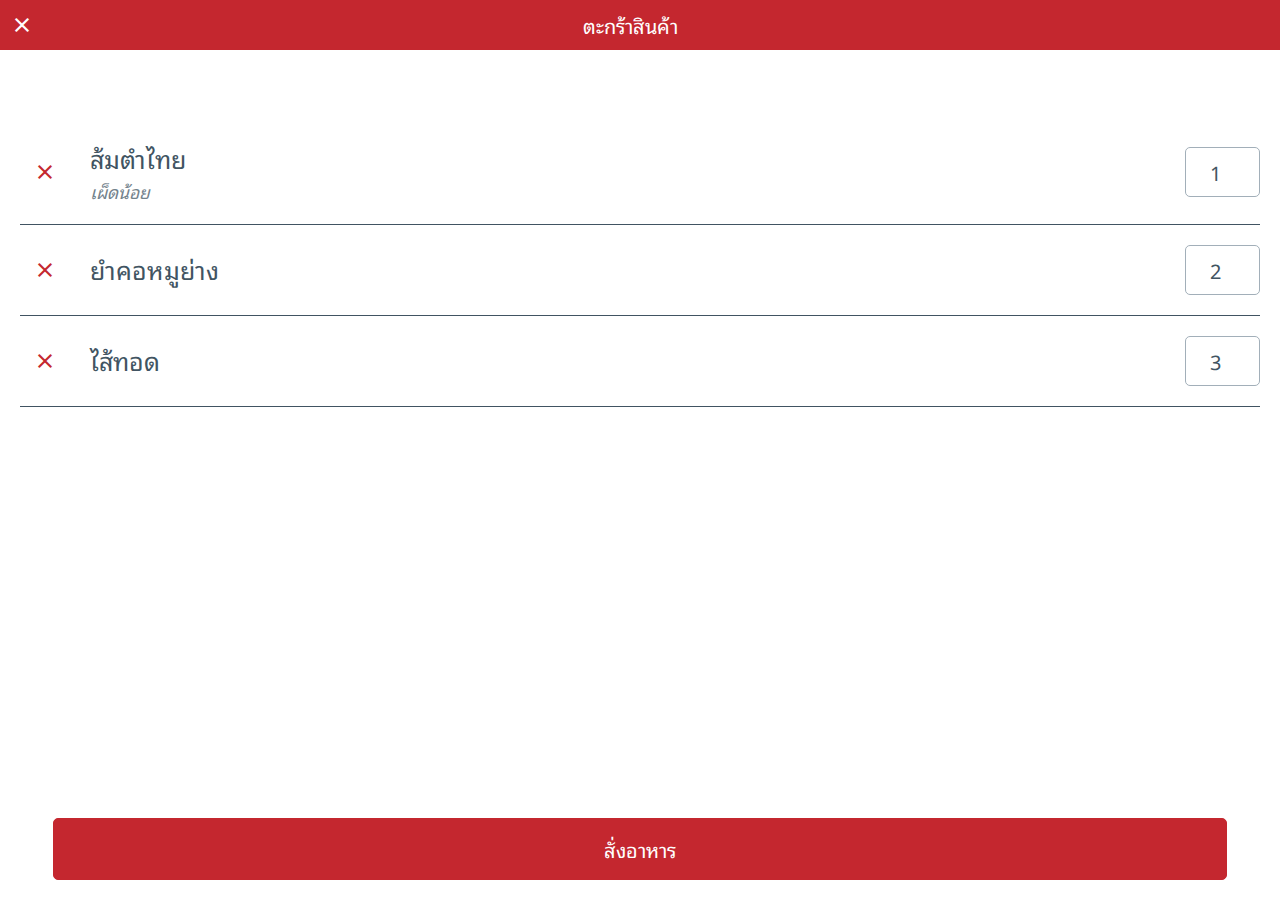
<file: cart.html>
<!doctype html>
<html lang="en" data-theme="light">
  <head>
    <meta charset="utf-8">
    <meta name="viewport" content="width=device-width, initial-scale=1">
    <link rel="stylesheet" href="css/basscss.css">
    <link rel="stylesheet" href="css/pico.css">
    <link href="https://fonts.googleapis.com/icon?family=Material+Icons" rel="stylesheet">
    <link rel="stylesheet" href="css/custom.css">


    <link rel="preconnect" href="https://fonts.googleapis.com">
    <link rel="preconnect" href="https://fonts.gstatic.com" crossorigin>
    <link href="https://fonts.googleapis.com/css2?family=Noto+Sans+Thai+Looped:wght@500&display=swap" rel="stylesheet">

    <title>ตะกร้าสินค้า</title>
  </head>
  <body class="pt3 pb4">
    <nav class="fixed top-0 flex col-12">
      <a href="index.html" class="col-3 flex items-center back pl2"><span class="material-icons">close</span></a>
      <div class="col-6 flex items-center justify-center">ตะกร้าสินค้า</div>
      <div class="col-3 flex items-center justify-center"></div>
    </nav>
    <main class="px2">

      <!-- รายการที่สั่ง -->
      <div id="1" class="flex items-center border-bottom py2 contrast">
        <a href="#" onclick="remove(1)" class="material-icons width50 center mr2">close</a>
        <div class="flex flex-auto h3 flex-column">ส้มตำไทย <cite class="h5">เผ็ดน้อย</cite></div>
        <div class="width75">
          <input class="cart-quantity center flex items-center mb0 py2" type="number" name="quantity" value="1" autocomplete="off">
        </div>
      </div>
      <div class="flex items-center border-bottom py2 contrast">
        <a href="#" class="material-icons width50 center mr2">close</a>
        <div class="flex flex-auto h3">ยำคอหมูย่าง</div>
        <div class="width75">
          <input class="cart-quantity center flex items-center mb0 py2" type="number" name="quantity" value="2" autocomplete="off">
        </div>
      </div>
      <div class="flex items-center border-bottom py2 contrast">
        <a href="#" class="material-icons width50 center mr2">close</a>
        <div class="flex flex-auto h3">ไส้ทอด</div>
        <div class="width75">
          <input class="cart-quantity center flex items-center mb0 py2" type="number" name="quantity" value="3" autocomplete="off">
        </div>
      </div>
      

    </main>

    <!-- ปุ่มด้านล่าง -->
    <div class="fixed center col-12 bottom-0 mb2">
      <a href="#confirm-order" role="button" class="col-11">สั่งอาหาร</a>
    </div>


    <!-- modal -->
    <dialog id="confirm-order" class="modal" open>
      <article class="container">
        <h3 class="center">ยืนยัน สั่งอาหาร</h3>
        <footer class="center">
          <a href="#onhold" role="button" class="outline mr2">รอก่อน</a>
          <a href="#confirm" role="button" class="confirm ml2">ยืนยัน</a>
        </footer>
      </article>
    </dialog>

    <script type="text/javascript">
      function remove(id) {
        const element = document.getElementById(id);
        element.remove();
      }
    </script>
  </body>
</html>
</file>
<file: css/basscss.css>
/*! Basscss | http://basscss.com | MIT License */

.h1{ font-size: 2rem }
.h2{ font-size: 1.5rem }
.h3{ font-size: 1.25rem }
.h4{ font-size: 1rem }
.h5{ font-size: .875rem }
.h6{ font-size: .75rem }

.font-family-inherit{ font-family:inherit }
.font-size-inherit{ font-size:inherit }
.text-decoration-none{ text-decoration:none }

.bold{ font-weight: bold; font-weight: bold }
.regular{ font-weight:normal }
.italic{ font-style:italic }
.caps{ text-transform:uppercase; letter-spacing: .2em; }

.left-align{ text-align:left }
.center{ text-align:center }
.right-align{ text-align:right }
.justify{ text-align:justify }

.nowrap{ white-space:nowrap }
.break-word{ word-wrap:break-word }

.line-height-1{ line-height: 1 }
.line-height-2{ line-height: 1.125 }
.line-height-3{ line-height: 1.25 }
.line-height-4{ line-height: 1.5 }

.list-style-none{ list-style:none }
.underline{ text-decoration:underline }

.truncate{
  max-width:100%;
  overflow:hidden;
  text-overflow:ellipsis;
  white-space:nowrap;
}

.list-reset{
  list-style:none;
  padding-left:0;
}

.inline{ display:inline }
.block{ display:block }
.inline-block{ display:inline-block }
.table{ display:table }
.table-cell{ display:table-cell }

.overflow-hidden{ overflow:hidden }
.overflow-scroll{ overflow:scroll }
.overflow-auto{ overflow:auto }

.clearfix:before,
.clearfix:after{
  content:" ";
  display:table
}
.clearfix:after{ clear:both }

.left{ float:left }
.right{ float:right }

.fit{ max-width:100% }

.max-width-1{ max-width: 24rem }
.max-width-2{ max-width: 32rem }
.max-width-3{ max-width: 48rem }
.max-width-4{ max-width: 64rem }

.border-box{ box-sizing:border-box }

.align-baseline{ vertical-align:baseline }
.align-top{ vertical-align:top }
.align-middle{ vertical-align:middle }
.align-bottom{ vertical-align:bottom }

.m0{ margin:0 }
.mt0{ margin-top:0 }
.mr0{ margin-right:0 }
.mb0{ margin-bottom:0 }
.ml0{ margin-left:0 }
.mx0{ margin-left:0; margin-right:0 }
.my0{ margin-top:0; margin-bottom:0 }

.m1{ margin: .5rem }
.mt1{ margin-top: .5rem }
.mr1{ margin-right: .5rem }
.mb1{ margin-bottom: .5rem }
.ml1{ margin-left: .5rem }
.mx1{ margin-left: .5rem; margin-right: .5rem }
.my1{ margin-top: .5rem; margin-bottom: .5rem }

.m2{ margin: 1rem }
.mt2{ margin-top: 1rem }
.mr2{ margin-right: 1rem }
.mb2{ margin-bottom: 1rem }
.ml2{ margin-left: 1rem }
.mx2{ margin-left: 1rem; margin-right: 1rem }
.my2{ margin-top: 1rem; margin-bottom: 1rem }

.m3{ margin: 2rem }
.mt3{ margin-top: 2rem }
.mr3{ margin-right: 2rem }
.mb3{ margin-bottom: 2rem }
.ml3{ margin-left: 2rem }
.mx3{ margin-left: 2rem; margin-right: 2rem }
.my3{ margin-top: 2rem; margin-bottom: 2rem }

.m4{ margin: 4rem }
.mt4{ margin-top: 4rem }
.mr4{ margin-right: 4rem }
.mb4{ margin-bottom: 4rem }
.ml4{ margin-left: 4rem }
.mx4{ margin-left: 4rem; margin-right: 4rem }
.my4{ margin-top: 4rem; margin-bottom: 4rem }

.mxn1{ margin-left: -.5rem; margin-right: -.5rem; }
.mxn2{ margin-left: -1rem; margin-right: -1rem; }
.mxn3{ margin-left: -2rem; margin-right: -2rem; }
.mxn4{ margin-left: -4rem; margin-right: -4rem; }

.ml-auto{ margin-left:auto }
.mr-auto{ margin-right:auto }
.mx-auto{ margin-left:auto; margin-right:auto; }

.p0{ padding:0 }
.pt0{ padding-top:0 }
.pr0{ padding-right:0 }
.pb0{ padding-bottom:0 }
.pl0{ padding-left:0 }
.px0{ padding-left:0; padding-right:0 }
.py0{ padding-top:0;  padding-bottom:0 }

.p1{ padding: .5rem }
.pt1{ padding-top: .5rem }
.pr1{ padding-right: .5rem }
.pb1{ padding-bottom: .5rem }
.pl1{ padding-left: .5rem }
.py1{ padding-top: .5rem; padding-bottom: .5rem }
.px1{ padding-left: .5rem; padding-right: .5rem }

.p2{ padding: 1rem }
.pt2{ padding-top: 1rem }
.pr2{ padding-right: 1rem }
.pb2{ padding-bottom: 1rem }
.pl2{ padding-left: 1rem }
.py2{ padding-top: 1rem; padding-bottom: 1rem }
.px2{ padding-left: 1rem; padding-right: 1rem }

.p3{ padding: 2rem }
.pt3{ padding-top: 2rem }
.pr3{ padding-right: 2rem }
.pb3{ padding-bottom: 2rem }
.pl3{ padding-left: 2rem }
.py3{ padding-top: 2rem; padding-bottom: 2rem }
.px3{ padding-left: 2rem; padding-right: 2rem }

.p4{ padding: 4rem }
.pt4{ padding-top: 4rem }
.pr4{ padding-right: 4rem }
.pb4{ padding-bottom: 4rem }
.pl4{ padding-left: 4rem }
.py4{ padding-top: 4rem; padding-bottom: 4rem }
.px4{ padding-left: 4rem; padding-right: 4rem }

.col{
  float:left;
  box-sizing:border-box;
}

.col-right{
  float:right;
  box-sizing:border-box;
}

.col-1{
  width:8.33333%;
}

.col-2{
  width:16.66667%;
}

.col-3{
  width:25%;
}

.col-4{
  width:33.33333%;
}

.col-5{
  width:41.66667%;
}

.col-6{
  width:50%;
}

.col-7{
  width:58.33333%;
}

.col-8{
  width:66.66667%;
}

.col-9{
  width:75%;
}

.col-10{
  width:83.33333%;
}

.col-11{
  width:91.66667%;
}

.col-12{
  width:100%;
}
@media (min-width: 40em){

  .sm-col{
    float:left;
    box-sizing:border-box;
  }

  .sm-col-right{
    float:right;
    box-sizing:border-box;
  }

  .sm-col-1{
    width:8.33333%;
  }

  .sm-col-2{
    width:16.66667%;
  }

  .sm-col-3{
    width:25%;
  }

  .sm-col-4{
    width:33.33333%;
  }

  .sm-col-5{
    width:41.66667%;
  }

  .sm-col-6{
    width:50%;
  }

  .sm-col-7{
    width:58.33333%;
  }

  .sm-col-8{
    width:66.66667%;
  }

  .sm-col-9{
    width:75%;
  }

  .sm-col-10{
    width:83.33333%;
  }

  .sm-col-11{
    width:91.66667%;
  }

  .sm-col-12{
    width:100%;
  }

}
@media (min-width: 52em){

  .md-col{
    float:left;
    box-sizing:border-box;
  }

  .md-col-right{
    float:right;
    box-sizing:border-box;
  }

  .md-col-1{
    width:8.33333%;
  }

  .md-col-2{
    width:16.66667%;
  }

  .md-col-3{
    width:25%;
  }

  .md-col-4{
    width:33.33333%;
  }

  .md-col-5{
    width:41.66667%;
  }

  .md-col-6{
    width:50%;
  }

  .md-col-7{
    width:58.33333%;
  }

  .md-col-8{
    width:66.66667%;
  }

  .md-col-9{
    width:75%;
  }

  .md-col-10{
    width:83.33333%;
  }

  .md-col-11{
    width:91.66667%;
  }

  .md-col-12{
    width:100%;
  }

}
@media (min-width: 64em){

  .lg-col{
    float:left;
    box-sizing:border-box;
  }

  .lg-col-right{
    float:right;
    box-sizing:border-box;
  }

  .lg-col-1{
    width:8.33333%;
  }

  .lg-col-2{
    width:16.66667%;
  }

  .lg-col-3{
    width:25%;
  }

  .lg-col-4{
    width:33.33333%;
  }

  .lg-col-5{
    width:41.66667%;
  }

  .lg-col-6{
    width:50%;
  }

  .lg-col-7{
    width:58.33333%;
  }

  .lg-col-8{
    width:66.66667%;
  }

  .lg-col-9{
    width:75%;
  }

  .lg-col-10{
    width:83.33333%;
  }

  .lg-col-11{
    width:91.66667%;
  }

  .lg-col-12{
    width:100%;
  }

}
.flex{ display:-webkit-box; display:-webkit-flex; display:-ms-flexbox; display:flex }

@media (min-width: 40em){
  .sm-flex{ display:-webkit-box; display:-webkit-flex; display:-ms-flexbox; display:flex }
}

@media (min-width: 52em){
  .md-flex{ display:-webkit-box; display:-webkit-flex; display:-ms-flexbox; display:flex }
}

@media (min-width: 64em){
  .lg-flex{ display:-webkit-box; display:-webkit-flex; display:-ms-flexbox; display:flex }
}

.flex-column{ -webkit-box-orient:vertical; -webkit-box-direction:normal; -webkit-flex-direction:column; -ms-flex-direction:column; flex-direction:column }
.flex-wrap{ -webkit-flex-wrap:wrap; -ms-flex-wrap:wrap; flex-wrap:wrap }

.items-start{ -webkit-box-align:start; -webkit-align-items:flex-start; -ms-flex-align:start; -ms-grid-row-align:flex-start; align-items:flex-start }
.items-end{ -webkit-box-align:end; -webkit-align-items:flex-end; -ms-flex-align:end; -ms-grid-row-align:flex-end; align-items:flex-end }
.items-center{ -webkit-box-align:center; -webkit-align-items:center; -ms-flex-align:center; -ms-grid-row-align:center; align-items:center }
.items-baseline{ -webkit-box-align:baseline; -webkit-align-items:baseline; -ms-flex-align:baseline; -ms-grid-row-align:baseline; align-items:baseline }
.items-stretch{ -webkit-box-align:stretch; -webkit-align-items:stretch; -ms-flex-align:stretch; -ms-grid-row-align:stretch; align-items:stretch }

.self-start{ -webkit-align-self:flex-start; -ms-flex-item-align:start; align-self:flex-start }
.self-end{ -webkit-align-self:flex-end; -ms-flex-item-align:end; align-self:flex-end }
.self-center{ -webkit-align-self:center; -ms-flex-item-align:center; align-self:center }
.self-baseline{ -webkit-align-self:baseline; -ms-flex-item-align:baseline; align-self:baseline }
.self-stretch{ -webkit-align-self:stretch; -ms-flex-item-align:stretch; align-self:stretch }

.justify-start{ -webkit-box-pack:start; -webkit-justify-content:flex-start; -ms-flex-pack:start; justify-content:flex-start }
.justify-end{ -webkit-box-pack:end; -webkit-justify-content:flex-end; -ms-flex-pack:end; justify-content:flex-end }
.justify-center{ -webkit-box-pack:center; -webkit-justify-content:center; -ms-flex-pack:center; justify-content:center }
.justify-between{ -webkit-box-pack:justify; -webkit-justify-content:space-between; -ms-flex-pack:justify; justify-content:space-between }
.justify-around{ -webkit-justify-content:space-around; -ms-flex-pack:distribute; justify-content:space-around }

.content-start{ -webkit-align-content:flex-start; -ms-flex-line-pack:start; align-content:flex-start }
.content-end{ -webkit-align-content:flex-end; -ms-flex-line-pack:end; align-content:flex-end }
.content-center{ -webkit-align-content:center; -ms-flex-line-pack:center; align-content:center }
.content-between{ -webkit-align-content:space-between; -ms-flex-line-pack:justify; align-content:space-between }
.content-around{ -webkit-align-content:space-around; -ms-flex-line-pack:distribute; align-content:space-around }
.content-stretch{ -webkit-align-content:stretch; -ms-flex-line-pack:stretch; align-content:stretch }
.flex-auto{
  -webkit-box-flex:1;
  -webkit-flex:1 1 auto;
      -ms-flex:1 1 auto;
          flex:1 1 auto;
  min-width:0;
  min-height:0;
}
.flex-none{ -webkit-box-flex:0; -webkit-flex:none; -ms-flex:none; flex:none }

.order-0{ -webkit-box-ordinal-group:1; -webkit-order:0; -ms-flex-order:0; order:0 }
.order-1{ -webkit-box-ordinal-group:2; -webkit-order:1; -ms-flex-order:1; order:1 }
.order-2{ -webkit-box-ordinal-group:3; -webkit-order:2; -ms-flex-order:2; order:2 }
.order-3{ -webkit-box-ordinal-group:4; -webkit-order:3; -ms-flex-order:3; order:3 }
.order-last{ -webkit-box-ordinal-group:100000; -webkit-order:99999; -ms-flex-order:99999; order:99999 }

.relative{ position:relative }
.absolute{ position:absolute }
.fixed{ position:fixed }

.top-0{ top:0 }
.right-0{ right:0 }
.bottom-0{ bottom:0 }
.left-0{ left:0 }

.z1{ z-index: 1 }
.z2{ z-index: 2 }
.z3{ z-index: 3 }
.z4{ z-index: 4 }

.border{
  border-style:solid;
  border-width: 1px;
}

.border-top{
  border-top-style:solid;
  border-top-width: 1px;
}

.border-right{
  border-right-style:solid;
  border-right-width: 1px;
}

.border-bottom{
  border-bottom-style:solid;
  border-bottom-width: 1px;
}

.border-left{
  border-left-style:solid;
  border-left-width: 1px;
}

.border-none{ border:0 }

.rounded{ border-radius: 3px }
.circle{ border-radius:50% }

.rounded-top{ border-radius: 3px 3px 0 0 }
.rounded-right{ border-radius: 0 3px 3px 0 }
.rounded-bottom{ border-radius: 0 0 3px 3px }
.rounded-left{ border-radius: 3px 0 0 3px }

.not-rounded{ border-radius:0 }

.hide{
  position:absolute !important;
  height:1px;
  width:1px;
  overflow:hidden;
  clip:rect(1px, 1px, 1px, 1px);
}

@media (max-width: 40em){
  .xs-hide{ display:none !important }
}

@media (min-width: 40em) and (max-width: 52em){
  .sm-hide{ display:none !important }
}

@media (min-width: 52em) and (max-width: 64em){
  .md-hide{ display:none !important }
}

@media (min-width: 64em){
  .lg-hide{ display:none !important }
}

.display-none{ display:none !important }
</file>
<file: css/pico.css>
@charset "UTF-8";
/*!
 * Pico CSS v1.5.10 (https://picocss.com)
 * Copyright 2019-2023 - Licensed under MIT
 */
/**
 * Theme: default
 */
:root {
  --font-family: system-ui, -apple-system, "Segoe UI", "Roboto", "Ubuntu",
    "Cantarell", "Noto Sans", sans-serif, "Apple Color Emoji", "Segoe UI Emoji",
    "Segoe UI Symbol", "Noto Color Emoji";
  --line-height: 1.5;
  --font-weight: 400;
  --font-size: 16px;
  --border-radius: 0.25rem;
  --border-width: 1px;
  --outline-width: 3px;
  --spacing: 1rem;
  --typography-spacing-vertical: 1.5rem;
  --block-spacing-vertical: calc(var(--spacing) * 2);
  --block-spacing-horizontal: var(--spacing);
  --grid-spacing-vertical: 0;
  --grid-spacing-horizontal: var(--spacing);
  --form-element-spacing-vertical: 0.75rem;
  --form-element-spacing-horizontal: 1rem;
  --nav-element-spacing-vertical: 1rem;
  --nav-element-spacing-horizontal: 0.5rem;
  --nav-link-spacing-vertical: 0.5rem;
  --nav-link-spacing-horizontal: 0.5rem;
  --form-label-font-weight: var(--font-weight);
  --transition: 0.2s ease-in-out;
  --modal-overlay-backdrop-filter: blur(0.25rem);
}
@media (min-width: 576px) {
  :root {
    --font-size: 17px;
  }
}
@media (min-width: 768px) {
  :root {
    --font-size: 18px;
  }
}
@media (min-width: 992px) {
  :root {
    --font-size: 19px;
  }
}
@media (min-width: 1200px) {
  :root {
    --font-size: 20px;
  }
}

@media (min-width: 576px) {
  body > header,
  body > main,
  body > footer,
  section {
    --block-spacing-vertical: calc(var(--spacing) * 2.5);
  }
}
@media (min-width: 768px) {
  body > header,
  body > main,
  body > footer,
  section {
    --block-spacing-vertical: calc(var(--spacing) * 3);
  }
}
@media (min-width: 992px) {
  body > header,
  body > main,
  body > footer,
  section {
    --block-spacing-vertical: calc(var(--spacing) * 3.5);
  }
}
@media (min-width: 1200px) {
  body > header,
  body > main,
  body > footer,
  section {
    --block-spacing-vertical: calc(var(--spacing) * 4);
  }
}

@media (min-width: 576px) {
  article {
    --block-spacing-horizontal: calc(var(--spacing) * 1.25);
  }
}
@media (min-width: 768px) {
  article {
    --block-spacing-horizontal: calc(var(--spacing) * 1.5);
  }
}
@media (min-width: 992px) {
  article {
    --block-spacing-horizontal: calc(var(--spacing) * 1.75);
  }
}
@media (min-width: 1200px) {
  article {
    --block-spacing-horizontal: calc(var(--spacing) * 2);
  }
}

dialog > article {
  --block-spacing-vertical: calc(var(--spacing) * 2);
  --block-spacing-horizontal: var(--spacing);
}
@media (min-width: 576px) {
  dialog > article {
    --block-spacing-vertical: calc(var(--spacing) * 2.5);
    --block-spacing-horizontal: calc(var(--spacing) * 1.25);
  }
}
@media (min-width: 768px) {
  dialog > article {
    --block-spacing-vertical: calc(var(--spacing) * 3);
    --block-spacing-horizontal: calc(var(--spacing) * 1.5);
  }
}

a {
  --text-decoration: none;
}
a.secondary, a.contrast {
  --text-decoration: underline;
}

small {
  --font-size: 0.875em;
}

h1,
h2,
h3,
h4,
h5,
h6 {
  --font-weight: 700;
}

h1 {
  --font-size: 2rem;
  --typography-spacing-vertical: 3rem;
}

h2 {
  --font-size: 1.75rem;
  --typography-spacing-vertical: 2.625rem;
}

h3 {
  --font-size: 1.5rem;
  --typography-spacing-vertical: 2.25rem;
}

h4 {
  --font-size: 1.25rem;
  --typography-spacing-vertical: 1.874rem;
}

h5 {
  --font-size: 1.125rem;
  --typography-spacing-vertical: 1.6875rem;
}

[type=checkbox],
[type=radio] {
  --border-width: 2px;
}

[type=checkbox][role=switch] {
  --border-width: 3px;
}

thead th,
thead td,
tfoot th,
tfoot td {
  --border-width: 3px;
}

:not(thead, tfoot) > * > td {
  --font-size: 0.875em;
}

pre,
code,
kbd,
samp {
  --font-family: "Menlo", "Consolas", "Roboto Mono", "Ubuntu Monospace",
    "Noto Mono", "Oxygen Mono", "Liberation Mono", monospace,
    "Apple Color Emoji", "Segoe UI Emoji", "Segoe UI Symbol", "Noto Color Emoji";
}

kbd {
  --font-weight: bolder;
}

[data-theme=light],
:root:not([data-theme=dark]) {
  --background-color: #fff;
  --color: hsl(205, 20%, 32%);
  --h1-color: hsl(205, 30%, 15%);
  --h2-color: #24333e;
  --h3-color: hsl(205, 25%, 23%);
  --h4-color: #374956;
  --h5-color: hsl(205, 20%, 32%);
  --h6-color: #4d606d;
  --muted-color: hsl(205, 10%, 50%);
  --muted-border-color: hsl(205, 20%, 94%);
  --primary: hsl(357, 67%, 46%);
  --primary-hover: hsl(195, 90%, 32%);
  --primary-focus: rgba(16, 149, 193, 0.125);
  --primary-inverse: #fff;
  --secondary: hsl(41, 33%, 43%);
  --secondary-hover: hsl(205, 20%, 32%);
  --secondary-focus: rgba(89, 107, 120, 0.125);
  --secondary-inverse: #fff;
  --contrast: hsl(205, 30%, 15%);
  --contrast-hover: #000;
  --contrast-focus: rgba(89, 107, 120, 0.125);
  --contrast-inverse: #fff;
  --mark-background-color: #fff2ca;
  --mark-color: #543a26;
  --ins-color: #388e3c;
  --del-color: #c62828;
  --blockquote-border-color: var(--muted-border-color);
  --blockquote-footer-color: var(--muted-color);
  --button-box-shadow: 0 0 0 rgba(0, 0, 0, 0);
  --button-hover-box-shadow: 0 0 0 rgba(0, 0, 0, 0);
  --form-element-background-color: transparent;
  --form-element-border-color: hsl(205, 14%, 68%);
  --form-element-color: var(--color);
  --form-element-placeholder-color: var(--muted-color);
  --form-element-active-background-color: transparent;
  --form-element-active-border-color: var(--primary);
  --form-element-focus-color: var(--primary-focus);
  --form-element-disabled-background-color: hsl(205, 18%, 86%);
  --form-element-disabled-border-color: hsl(205, 14%, 68%);
  --form-element-disabled-opacity: 0.5;
  --form-element-invalid-border-color: #c62828;
  --form-element-invalid-active-border-color: #d32f2f;
  --form-element-invalid-focus-color: rgba(211, 47, 47, 0.125);
  --form-element-valid-border-color: #388e3c;
  --form-element-valid-active-border-color: #43a047;
  --form-element-valid-focus-color: rgba(67, 160, 71, 0.125);
  --switch-background-color: hsl(205, 16%, 77%);
  --switch-color: var(--primary-inverse);
  --switch-checked-background-color: var(--primary);
  --range-border-color: hsl(205, 18%, 86%);
  --range-active-border-color: hsl(205, 16%, 77%);
  --range-thumb-border-color: var(--background-color);
  --range-thumb-color: var(--secondary);
  --range-thumb-hover-color: var(--secondary-hover);
  --range-thumb-active-color: var(--primary);
  --table-border-color: var(--muted-border-color);
  --table-row-stripped-background-color: #f6f8f9;
  --code-background-color: hsl(205, 20%, 94%);
  --code-color: var(--muted-color);
  --code-kbd-background-color: var(--contrast);
  --code-kbd-color: var(--contrast-inverse);
  --code-tag-color: hsl(330, 40%, 50%);
  --code-property-color: hsl(185, 40%, 40%);
  --code-value-color: hsl(40, 20%, 50%);
  --code-comment-color: hsl(205, 14%, 68%);
  --accordion-border-color: var(--muted-border-color);
  --accordion-close-summary-color: var(--color);
  --accordion-open-summary-color: var(--muted-color);
  --card-background-color: var(--background-color);
  --card-border-color: var(--muted-border-color);
  --card-box-shadow:
    0.0145rem 0.029rem 0.174rem rgba(27, 40, 50, 0.01698),
    0.0335rem 0.067rem 0.402rem rgba(27, 40, 50, 0.024),
    0.0625rem 0.125rem 0.75rem rgba(27, 40, 50, 0.03),
    0.1125rem 0.225rem 1.35rem rgba(27, 40, 50, 0.036),
    0.2085rem 0.417rem 2.502rem rgba(27, 40, 50, 0.04302),
    0.5rem 1rem 6rem rgba(27, 40, 50, 0.06),
    0 0 0 0.0625rem rgba(27, 40, 50, 0.015);
  --card-sectionning-background-color: #fbfbfc;
  --dropdown-background-color: #fbfbfc;
  --dropdown-border-color: #e1e6eb;
  --dropdown-box-shadow: var(--card-box-shadow);
  --dropdown-color: var(--color);
  --dropdown-hover-background-color: hsl(205, 20%, 94%);
  --modal-overlay-background-color: rgba(213, 220, 226, 0.7);
  --progress-background-color: hsl(205, 18%, 86%);
  --progress-color: var(--primary);
  --loading-spinner-opacity: 0.5;
  --tooltip-background-color: var(--contrast);
  --tooltip-color: var(--contrast-inverse);
  --icon-checkbox: url("data:image/svg+xml,%3Csvg xmlns='http://www.w3.org/2000/svg' width='24' height='24' viewBox='0 0 24 24' fill='none' stroke='rgb(255, 255, 255)' stroke-width='4' stroke-linecap='round' stroke-linejoin='round'%3E%3Cpolyline points='20 6 9 17 4 12'%3E%3C/polyline%3E%3C/svg%3E");
  --icon-chevron: url("data:image/svg+xml,%3Csvg xmlns='http://www.w3.org/2000/svg' width='24' height='24' viewBox='0 0 24 24' fill='none' stroke='rgb(65, 84, 98)' stroke-width='2' stroke-linecap='round' stroke-linejoin='round'%3E%3Cpolyline points='6 9 12 15 18 9'%3E%3C/polyline%3E%3C/svg%3E");
  --icon-chevron-button: url("data:image/svg+xml,%3Csvg xmlns='http://www.w3.org/2000/svg' width='24' height='24' viewBox='0 0 24 24' fill='none' stroke='rgb(255, 255, 255)' stroke-width='2' stroke-linecap='round' stroke-linejoin='round'%3E%3Cpolyline points='6 9 12 15 18 9'%3E%3C/polyline%3E%3C/svg%3E");
  --icon-chevron-button-inverse: url("data:image/svg+xml,%3Csvg xmlns='http://www.w3.org/2000/svg' width='24' height='24' viewBox='0 0 24 24' fill='none' stroke='rgb(255, 255, 255)' stroke-width='2' stroke-linecap='round' stroke-linejoin='round'%3E%3Cpolyline points='6 9 12 15 18 9'%3E%3C/polyline%3E%3C/svg%3E");
  --icon-close: url("data:image/svg+xml,%3Csvg xmlns='http://www.w3.org/2000/svg' width='24' height='24' viewBox='0 0 24 24' fill='none' stroke='rgb(115, 130, 140)' stroke-width='4' stroke-linecap='round' stroke-linejoin='round'%3E%3Cline x1='18' y1='6' x2='6' y2='18'%3E%3C/line%3E%3Cline x1='6' y1='6' x2='18' y2='18'%3E%3C/line%3E%3C/svg%3E");
  --icon-date: url("data:image/svg+xml,%3Csvg xmlns='http://www.w3.org/2000/svg' width='24' height='24' viewBox='0 0 24 24' fill='none' stroke='rgb(65, 84, 98)' stroke-width='2' stroke-linecap='round' stroke-linejoin='round'%3E%3Crect x='3' y='4' width='18' height='18' rx='2' ry='2'%3E%3C/rect%3E%3Cline x1='16' y1='2' x2='16' y2='6'%3E%3C/line%3E%3Cline x1='8' y1='2' x2='8' y2='6'%3E%3C/line%3E%3Cline x1='3' y1='10' x2='21' y2='10'%3E%3C/line%3E%3C/svg%3E");
  --icon-invalid: url("data:image/svg+xml,%3Csvg xmlns='http://www.w3.org/2000/svg' width='24' height='24' viewBox='0 0 24 24' fill='none' stroke='rgb(198, 40, 40)' stroke-width='2' stroke-linecap='round' stroke-linejoin='round'%3E%3Ccircle cx='12' cy='12' r='10'%3E%3C/circle%3E%3Cline x1='12' y1='8' x2='12' y2='12'%3E%3C/line%3E%3Cline x1='12' y1='16' x2='12.01' y2='16'%3E%3C/line%3E%3C/svg%3E");
  --icon-minus: url("data:image/svg+xml,%3Csvg xmlns='http://www.w3.org/2000/svg' width='24' height='24' viewBox='0 0 24 24' fill='none' stroke='rgb(255, 255, 255)' stroke-width='4' stroke-linecap='round' stroke-linejoin='round'%3E%3Cline x1='5' y1='12' x2='19' y2='12'%3E%3C/line%3E%3C/svg%3E");
  --icon-search: url("data:image/svg+xml,%3Csvg xmlns='http://www.w3.org/2000/svg' width='24' height='24' viewBox='0 0 24 24' fill='none' stroke='rgb(65, 84, 98)' stroke-width='2' stroke-linecap='round' stroke-linejoin='round'%3E%3Ccircle cx='11' cy='11' r='8'%3E%3C/circle%3E%3Cline x1='21' y1='21' x2='16.65' y2='16.65'%3E%3C/line%3E%3C/svg%3E");
  --icon-time: url("data:image/svg+xml,%3Csvg xmlns='http://www.w3.org/2000/svg' width='24' height='24' viewBox='0 0 24 24' fill='none' stroke='rgb(65, 84, 98)' stroke-width='2' stroke-linecap='round' stroke-linejoin='round'%3E%3Ccircle cx='12' cy='12' r='10'%3E%3C/circle%3E%3Cpolyline points='12 6 12 12 16 14'%3E%3C/polyline%3E%3C/svg%3E");
  --icon-valid: url("data:image/svg+xml,%3Csvg xmlns='http://www.w3.org/2000/svg' width='24' height='24' viewBox='0 0 24 24' fill='none' stroke='rgb(56, 142, 60)' stroke-width='3' stroke-linecap='round' stroke-linejoin='round'%3E%3Cpolyline points='20 6 9 17 4 12'%3E%3C/polyline%3E%3C/svg%3E");
  color-scheme: light;
}

@media only screen and (prefers-color-scheme: dark) {
  :root:not([data-theme]) {
    --background-color: #11191f;
    --color: hsl(205, 16%, 77%);
    --h1-color: hsl(205, 20%, 94%);
    --h2-color: #e1e6eb;
    --h3-color: hsl(205, 18%, 86%);
    --h4-color: #c8d1d8;
    --h5-color: hsl(205, 16%, 77%);
    --h6-color: #afbbc4;
    --muted-color: hsl(205, 10%, 50%);
    --muted-border-color: #1f2d38;
    --primary: hsl(195, 85%, 41%);
    --primary-hover: hsl(195, 80%, 50%);
    --primary-focus: rgba(16, 149, 193, 0.25);
    --primary-inverse: #fff;
    --secondary: hsl(205, 15%, 41%);
    --secondary-hover: hsl(205, 10%, 50%);
    --secondary-focus: rgba(115, 130, 140, 0.25);
    --secondary-inverse: #fff;
    --contrast: hsl(205, 20%, 94%);
    --contrast-hover: #fff;
    --contrast-focus: rgba(115, 130, 140, 0.25);
    --contrast-inverse: #000;
    --mark-background-color: #d1c284;
    --mark-color: #11191f;
    --ins-color: #388e3c;
    --del-color: #c62828;
    --blockquote-border-color: var(--muted-border-color);
    --blockquote-footer-color: var(--muted-color);
    --button-box-shadow: 0 0 0 rgba(0, 0, 0, 0);
    --button-hover-box-shadow: 0 0 0 rgba(0, 0, 0, 0);
    --form-element-background-color: #11191f;
    --form-element-border-color: #374956;
    --form-element-color: var(--color);
    --form-element-placeholder-color: var(--muted-color);
    --form-element-active-background-color: var(--form-element-background-color);
    --form-element-active-border-color: var(--primary);
    --form-element-focus-color: var(--primary-focus);
    --form-element-disabled-background-color: hsl(205, 25%, 23%);
    --form-element-disabled-border-color: hsl(205, 20%, 32%);
    --form-element-disabled-opacity: 0.5;
    --form-element-invalid-border-color: #b71c1c;
    --form-element-invalid-active-border-color: #c62828;
    --form-element-invalid-focus-color: rgba(198, 40, 40, 0.25);
    --form-element-valid-border-color: #2e7d32;
    --form-element-valid-active-border-color: #388e3c;
    --form-element-valid-focus-color: rgba(56, 142, 60, 0.25);
    --switch-background-color: #374956;
    --switch-color: var(--primary-inverse);
    --switch-checked-background-color: var(--primary);
    --range-border-color: #24333e;
    --range-active-border-color: hsl(205, 25%, 23%);
    --range-thumb-border-color: var(--background-color);
    --range-thumb-color: var(--secondary);
    --range-thumb-hover-color: var(--secondary-hover);
    --range-thumb-active-color: var(--primary);
    --table-border-color: var(--muted-border-color);
    --table-row-stripped-background-color: rgba(115, 130, 140, 0.05);
    --code-background-color: #18232c;
    --code-color: var(--muted-color);
    --code-kbd-background-color: var(--contrast);
    --code-kbd-color: var(--contrast-inverse);
    --code-tag-color: hsl(330, 30%, 50%);
    --code-property-color: hsl(185, 30%, 50%);
    --code-value-color: hsl(40, 10%, 50%);
    --code-comment-color: #4d606d;
    --accordion-border-color: var(--muted-border-color);
    --accordion-active-summary-color: var(--primary);
    --accordion-close-summary-color: var(--color);
    --accordion-open-summary-color: var(--muted-color);
    --card-background-color: #141e26;
    --card-border-color: var(--card-background-color);
    --card-box-shadow:
      0.0145rem 0.029rem 0.174rem rgba(0, 0, 0, 0.01698),
      0.0335rem 0.067rem 0.402rem rgba(0, 0, 0, 0.024),
      0.0625rem 0.125rem 0.75rem rgba(0, 0, 0, 0.03),
      0.1125rem 0.225rem 1.35rem rgba(0, 0, 0, 0.036),
      0.2085rem 0.417rem 2.502rem rgba(0, 0, 0, 0.04302),
      0.5rem 1rem 6rem rgba(0, 0, 0, 0.06),
      0 0 0 0.0625rem rgba(0, 0, 0, 0.015);
    --card-sectionning-background-color: #18232c;
    --dropdown-background-color: hsl(205, 30%, 15%);
    --dropdown-border-color: #24333e;
    --dropdown-box-shadow: var(--card-box-shadow);
    --dropdown-color: var(--color);
    --dropdown-hover-background-color: rgba(36, 51, 62, 0.75);
    --modal-overlay-background-color: rgba(36, 51, 62, 0.8);
    --progress-background-color: #24333e;
    --progress-color: var(--primary);
    --loading-spinner-opacity: 0.5;
    --tooltip-background-color: var(--contrast);
    --tooltip-color: var(--contrast-inverse);
    --icon-checkbox: url("data:image/svg+xml,%3Csvg xmlns='http://www.w3.org/2000/svg' width='24' height='24' viewBox='0 0 24 24' fill='none' stroke='rgb(255, 255, 255)' stroke-width='4' stroke-linecap='round' stroke-linejoin='round'%3E%3Cpolyline points='20 6 9 17 4 12'%3E%3C/polyline%3E%3C/svg%3E");
    --icon-chevron: url("data:image/svg+xml,%3Csvg xmlns='http://www.w3.org/2000/svg' width='24' height='24' viewBox='0 0 24 24' fill='none' stroke='rgb(162, 175, 185)' stroke-width='2' stroke-linecap='round' stroke-linejoin='round'%3E%3Cpolyline points='6 9 12 15 18 9'%3E%3C/polyline%3E%3C/svg%3E");
    --icon-chevron-button: url("data:image/svg+xml,%3Csvg xmlns='http://www.w3.org/2000/svg' width='24' height='24' viewBox='0 0 24 24' fill='none' stroke='rgb(255, 255, 255)' stroke-width='2' stroke-linecap='round' stroke-linejoin='round'%3E%3Cpolyline points='6 9 12 15 18 9'%3E%3C/polyline%3E%3C/svg%3E");
    --icon-chevron-button-inverse: url("data:image/svg+xml,%3Csvg xmlns='http://www.w3.org/2000/svg' width='24' height='24' viewBox='0 0 24 24' fill='none' stroke='rgb(0, 0, 0)' stroke-width='2' stroke-linecap='round' stroke-linejoin='round'%3E%3Cpolyline points='6 9 12 15 18 9'%3E%3C/polyline%3E%3C/svg%3E");
    --icon-close: url("data:image/svg+xml,%3Csvg xmlns='http://www.w3.org/2000/svg' width='24' height='24' viewBox='0 0 24 24' fill='none' stroke='rgb(115, 130, 140)' stroke-width='4' stroke-linecap='round' stroke-linejoin='round'%3E%3Cline x1='18' y1='6' x2='6' y2='18'%3E%3C/line%3E%3Cline x1='6' y1='6' x2='18' y2='18'%3E%3C/line%3E%3C/svg%3E");
    --icon-date: url("data:image/svg+xml,%3Csvg xmlns='http://www.w3.org/2000/svg' width='24' height='24' viewBox='0 0 24 24' fill='none' stroke='rgb(162, 175, 185)' stroke-width='2' stroke-linecap='round' stroke-linejoin='round'%3E%3Crect x='3' y='4' width='18' height='18' rx='2' ry='2'%3E%3C/rect%3E%3Cline x1='16' y1='2' x2='16' y2='6'%3E%3C/line%3E%3Cline x1='8' y1='2' x2='8' y2='6'%3E%3C/line%3E%3Cline x1='3' y1='10' x2='21' y2='10'%3E%3C/line%3E%3C/svg%3E");
    --icon-invalid: url("data:image/svg+xml,%3Csvg xmlns='http://www.w3.org/2000/svg' width='24' height='24' viewBox='0 0 24 24' fill='none' stroke='rgb(183, 28, 28)' stroke-width='2' stroke-linecap='round' stroke-linejoin='round'%3E%3Ccircle cx='12' cy='12' r='10'%3E%3C/circle%3E%3Cline x1='12' y1='8' x2='12' y2='12'%3E%3C/line%3E%3Cline x1='12' y1='16' x2='12.01' y2='16'%3E%3C/line%3E%3C/svg%3E");
    --icon-minus: url("data:image/svg+xml,%3Csvg xmlns='http://www.w3.org/2000/svg' width='24' height='24' viewBox='0 0 24 24' fill='none' stroke='rgb(255, 255, 255)' stroke-width='4' stroke-linecap='round' stroke-linejoin='round'%3E%3Cline x1='5' y1='12' x2='19' y2='12'%3E%3C/line%3E%3C/svg%3E");
    --icon-search: url("data:image/svg+xml,%3Csvg xmlns='http://www.w3.org/2000/svg' width='24' height='24' viewBox='0 0 24 24' fill='none' stroke='rgb(162, 175, 185)' stroke-width='2' stroke-linecap='round' stroke-linejoin='round'%3E%3Ccircle cx='11' cy='11' r='8'%3E%3C/circle%3E%3Cline x1='21' y1='21' x2='16.65' y2='16.65'%3E%3C/line%3E%3C/svg%3E");
    --icon-time: url("data:image/svg+xml,%3Csvg xmlns='http://www.w3.org/2000/svg' width='24' height='24' viewBox='0 0 24 24' fill='none' stroke='rgb(162, 175, 185)' stroke-width='2' stroke-linecap='round' stroke-linejoin='round'%3E%3Ccircle cx='12' cy='12' r='10'%3E%3C/circle%3E%3Cpolyline points='12 6 12 12 16 14'%3E%3C/polyline%3E%3C/svg%3E");
    --icon-valid: url("data:image/svg+xml,%3Csvg xmlns='http://www.w3.org/2000/svg' width='24' height='24' viewBox='0 0 24 24' fill='none' stroke='rgb(46, 125, 50)' stroke-width='3' stroke-linecap='round' stroke-linejoin='round'%3E%3Cpolyline points='20 6 9 17 4 12'%3E%3C/polyline%3E%3C/svg%3E");
    color-scheme: dark;
  }
}
[data-theme=dark] {
  --background-color: #11191f;
  --color: hsl(205, 16%, 77%);
  --h1-color: hsl(205, 20%, 94%);
  --h2-color: #e1e6eb;
  --h3-color: hsl(205, 18%, 86%);
  --h4-color: #c8d1d8;
  --h5-color: hsl(205, 16%, 77%);
  --h6-color: #afbbc4;
  --muted-color: hsl(205, 10%, 50%);
  --muted-border-color: #1f2d38;
  --primary: hsl(195, 85%, 41%);
  --primary-hover: hsl(195, 80%, 50%);
  --primary-focus: rgba(16, 149, 193, 0.25);
  --primary-inverse: #fff;
  --secondary: hsl(205, 15%, 41%);
  --secondary-hover: hsl(205, 10%, 50%);
  --secondary-focus: rgba(115, 130, 140, 0.25);
  --secondary-inverse: #fff;
  --contrast: hsl(205, 20%, 94%);
  --contrast-hover: #fff;
  --contrast-focus: rgba(115, 130, 140, 0.25);
  --contrast-inverse: #000;
  --mark-background-color: #d1c284;
  --mark-color: #11191f;
  --ins-color: #388e3c;
  --del-color: #c62828;
  --blockquote-border-color: var(--muted-border-color);
  --blockquote-footer-color: var(--muted-color);
  --button-box-shadow: 0 0 0 rgba(0, 0, 0, 0);
  --button-hover-box-shadow: 0 0 0 rgba(0, 0, 0, 0);
  --form-element-background-color: #11191f;
  --form-element-border-color: #374956;
  --form-element-color: var(--color);
  --form-element-placeholder-color: var(--muted-color);
  --form-element-active-background-color: var(--form-element-background-color);
  --form-element-active-border-color: var(--primary);
  --form-element-focus-color: var(--primary-focus);
  --form-element-disabled-background-color: hsl(205, 25%, 23%);
  --form-element-disabled-border-color: hsl(205, 20%, 32%);
  --form-element-disabled-opacity: 0.5;
  --form-element-invalid-border-color: #b71c1c;
  --form-element-invalid-active-border-color: #c62828;
  --form-element-invalid-focus-color: rgba(198, 40, 40, 0.25);
  --form-element-valid-border-color: #2e7d32;
  --form-element-valid-active-border-color: #388e3c;
  --form-element-valid-focus-color: rgba(56, 142, 60, 0.25);
  --switch-background-color: #374956;
  --switch-color: var(--primary-inverse);
  --switch-checked-background-color: var(--primary);
  --range-border-color: #24333e;
  --range-active-border-color: hsl(205, 25%, 23%);
  --range-thumb-border-color: var(--background-color);
  --range-thumb-color: var(--secondary);
  --range-thumb-hover-color: var(--secondary-hover);
  --range-thumb-active-color: var(--primary);
  --table-border-color: var(--muted-border-color);
  --table-row-stripped-background-color: rgba(115, 130, 140, 0.05);
  --code-background-color: #18232c;
  --code-color: var(--muted-color);
  --code-kbd-background-color: var(--contrast);
  --code-kbd-color: var(--contrast-inverse);
  --code-tag-color: hsl(330, 30%, 50%);
  --code-property-color: hsl(185, 30%, 50%);
  --code-value-color: hsl(40, 10%, 50%);
  --code-comment-color: #4d606d;
  --accordion-border-color: var(--muted-border-color);
  --accordion-active-summary-color: var(--primary);
  --accordion-close-summary-color: var(--color);
  --accordion-open-summary-color: var(--muted-color);
  --card-background-color: #141e26;
  --card-border-color: var(--card-background-color);
  --card-box-shadow:
    0.0145rem 0.029rem 0.174rem rgba(0, 0, 0, 0.01698),
    0.0335rem 0.067rem 0.402rem rgba(0, 0, 0, 0.024),
    0.0625rem 0.125rem 0.75rem rgba(0, 0, 0, 0.03),
    0.1125rem 0.225rem 1.35rem rgba(0, 0, 0, 0.036),
    0.2085rem 0.417rem 2.502rem rgba(0, 0, 0, 0.04302),
    0.5rem 1rem 6rem rgba(0, 0, 0, 0.06),
    0 0 0 0.0625rem rgba(0, 0, 0, 0.015);
  --card-sectionning-background-color: #18232c;
  --dropdown-background-color: hsl(205, 30%, 15%);
  --dropdown-border-color: #24333e;
  --dropdown-box-shadow: var(--card-box-shadow);
  --dropdown-color: var(--color);
  --dropdown-hover-background-color: rgba(36, 51, 62, 0.75);
  --modal-overlay-background-color: rgba(36, 51, 62, 0.8);
  --progress-background-color: #24333e;
  --progress-color: var(--primary);
  --loading-spinner-opacity: 0.5;
  --tooltip-background-color: var(--contrast);
  --tooltip-color: var(--contrast-inverse);
  --icon-checkbox: url("data:image/svg+xml,%3Csvg xmlns='http://www.w3.org/2000/svg' width='24' height='24' viewBox='0 0 24 24' fill='none' stroke='rgb(255, 255, 255)' stroke-width='4' stroke-linecap='round' stroke-linejoin='round'%3E%3Cpolyline points='20 6 9 17 4 12'%3E%3C/polyline%3E%3C/svg%3E");
  --icon-chevron: url("data:image/svg+xml,%3Csvg xmlns='http://www.w3.org/2000/svg' width='24' height='24' viewBox='0 0 24 24' fill='none' stroke='rgb(162, 175, 185)' stroke-width='2' stroke-linecap='round' stroke-linejoin='round'%3E%3Cpolyline points='6 9 12 15 18 9'%3E%3C/polyline%3E%3C/svg%3E");
  --icon-chevron-button: url("data:image/svg+xml,%3Csvg xmlns='http://www.w3.org/2000/svg' width='24' height='24' viewBox='0 0 24 24' fill='none' stroke='rgb(255, 255, 255)' stroke-width='2' stroke-linecap='round' stroke-linejoin='round'%3E%3Cpolyline points='6 9 12 15 18 9'%3E%3C/polyline%3E%3C/svg%3E");
  --icon-chevron-button-inverse: url("data:image/svg+xml,%3Csvg xmlns='http://www.w3.org/2000/svg' width='24' height='24' viewBox='0 0 24 24' fill='none' stroke='rgb(0, 0, 0)' stroke-width='2' stroke-linecap='round' stroke-linejoin='round'%3E%3Cpolyline points='6 9 12 15 18 9'%3E%3C/polyline%3E%3C/svg%3E");
  --icon-close: url("data:image/svg+xml,%3Csvg xmlns='http://www.w3.org/2000/svg' width='24' height='24' viewBox='0 0 24 24' fill='none' stroke='rgb(115, 130, 140)' stroke-width='4' stroke-linecap='round' stroke-linejoin='round'%3E%3Cline x1='18' y1='6' x2='6' y2='18'%3E%3C/line%3E%3Cline x1='6' y1='6' x2='18' y2='18'%3E%3C/line%3E%3C/svg%3E");
  --icon-date: url("data:image/svg+xml,%3Csvg xmlns='http://www.w3.org/2000/svg' width='24' height='24' viewBox='0 0 24 24' fill='none' stroke='rgb(162, 175, 185)' stroke-width='2' stroke-linecap='round' stroke-linejoin='round'%3E%3Crect x='3' y='4' width='18' height='18' rx='2' ry='2'%3E%3C/rect%3E%3Cline x1='16' y1='2' x2='16' y2='6'%3E%3C/line%3E%3Cline x1='8' y1='2' x2='8' y2='6'%3E%3C/line%3E%3Cline x1='3' y1='10' x2='21' y2='10'%3E%3C/line%3E%3C/svg%3E");
  --icon-invalid: url("data:image/svg+xml,%3Csvg xmlns='http://www.w3.org/2000/svg' width='24' height='24' viewBox='0 0 24 24' fill='none' stroke='rgb(183, 28, 28)' stroke-width='2' stroke-linecap='round' stroke-linejoin='round'%3E%3Ccircle cx='12' cy='12' r='10'%3E%3C/circle%3E%3Cline x1='12' y1='8' x2='12' y2='12'%3E%3C/line%3E%3Cline x1='12' y1='16' x2='12.01' y2='16'%3E%3C/line%3E%3C/svg%3E");
  --icon-minus: url("data:image/svg+xml,%3Csvg xmlns='http://www.w3.org/2000/svg' width='24' height='24' viewBox='0 0 24 24' fill='none' stroke='rgb(255, 255, 255)' stroke-width='4' stroke-linecap='round' stroke-linejoin='round'%3E%3Cline x1='5' y1='12' x2='19' y2='12'%3E%3C/line%3E%3C/svg%3E");
  --icon-search: url("data:image/svg+xml,%3Csvg xmlns='http://www.w3.org/2000/svg' width='24' height='24' viewBox='0 0 24 24' fill='none' stroke='rgb(162, 175, 185)' stroke-width='2' stroke-linecap='round' stroke-linejoin='round'%3E%3Ccircle cx='11' cy='11' r='8'%3E%3C/circle%3E%3Cline x1='21' y1='21' x2='16.65' y2='16.65'%3E%3C/line%3E%3C/svg%3E");
  --icon-time: url("data:image/svg+xml,%3Csvg xmlns='http://www.w3.org/2000/svg' width='24' height='24' viewBox='0 0 24 24' fill='none' stroke='rgb(162, 175, 185)' stroke-width='2' stroke-linecap='round' stroke-linejoin='round'%3E%3Ccircle cx='12' cy='12' r='10'%3E%3C/circle%3E%3Cpolyline points='12 6 12 12 16 14'%3E%3C/polyline%3E%3C/svg%3E");
  --icon-valid: url("data:image/svg+xml,%3Csvg xmlns='http://www.w3.org/2000/svg' width='24' height='24' viewBox='0 0 24 24' fill='none' stroke='rgb(46, 125, 50)' stroke-width='3' stroke-linecap='round' stroke-linejoin='round'%3E%3Cpolyline points='20 6 9 17 4 12'%3E%3C/polyline%3E%3C/svg%3E");
  color-scheme: dark;
}

progress,
[type=checkbox],
[type=radio],
[type=range] {
  accent-color: var(--primary);
}

/**
 * Document
 * Content-box & Responsive typography
 */
*,
*::before,
*::after {
  box-sizing: border-box;
  background-repeat: no-repeat;
}

::before,
::after {
  text-decoration: inherit;
  vertical-align: inherit;
}

:where(:root) {
  -webkit-tap-highlight-color: transparent;
  -webkit-text-size-adjust: 100%;
  -moz-text-size-adjust: 100%;
  text-size-adjust: 100%;
  background-color: var(--background-color);
  color: var(--color);
  font-weight: var(--font-weight);
  font-size: var(--font-size);
  line-height: var(--line-height);
  font-family: var(--font-family);
  text-rendering: optimizeLegibility;
  overflow-wrap: break-word;
  cursor: default;
  -moz-tab-size: 4;
  -o-tab-size: 4;
  tab-size: 4;
}

/**
 * Sectioning
 * Container and responsive spacings for header, main, footer
 */
main {
  display: block;
}

body {
  width: 100%;
  margin: 0;
}
body > header,
body > main,
body > footer {
  width: 100%;
  margin-right: auto;
  margin-left: auto;
  padding: var(--block-spacing-vertical) 0;
}

/**
* Container
*/
.container,
.container-fluid {
  width: 100%;
  margin-right: auto;
  margin-left: auto;
  padding-right: var(--spacing);
  padding-left: var(--spacing);
}

@media (min-width: 576px) {
  .container {
    max-width: 510px;
    padding-right: 0;
    padding-left: 0;
  }
}
@media (min-width: 768px) {
  .container {
    max-width: 700px;
  }
}
@media (min-width: 992px) {
  .container {
    max-width: 920px;
  }
}
@media (min-width: 1200px) {
  .container {
    max-width: 1130px;
  }
}

/**
 * Section
 * Responsive spacings for section
 */
section {
  margin-bottom: var(--block-spacing-vertical);
}

/**
* Grid
* Minimal grid system with auto-layout columns
*/
.grid {
  grid-column-gap: var(--grid-spacing-horizontal);
  grid-row-gap: var(--grid-spacing-vertical);
  display: grid;
  grid-template-columns: 1fr;
  margin: 0;
}
@media (min-width: 992px) {
  .grid {
    grid-template-columns: repeat(auto-fit, minmax(0%, 1fr));
  }
}
.grid > * {
  min-width: 0;
}

/**
 * Horizontal scroller (<figure>)
 */
figure {
  display: block;
  margin: 0;
  padding: 0;
  overflow-x: auto;
}
figure figcaption {
  padding: calc(var(--spacing) * 0.5) 0;
  color: var(--muted-color);
}

/**
 * Typography
 */
b,
strong {
  font-weight: bolder;
}

sub,
sup {
  position: relative;
  font-size: 0.75em;
  line-height: 0;
  vertical-align: baseline;
}

sub {
  bottom: -0.25em;
}

sup {
  top: -0.5em;
}

address,
blockquote,
dl,
figure,
form,
ol,
p,
pre,
table,
ul {
  margin-top: 0;
  margin-bottom: var(--typography-spacing-vertical);
  color: var(--color);
  font-style: normal;
  font-weight: var(--font-weight);
  font-size: var(--font-size);
}

a,
[role=link] {
  --color: var(--primary);
  --background-color: transparent;
  outline: none;
  background-color: var(--background-color);
  color: var(--color);
  -webkit-text-decoration: var(--text-decoration);
  text-decoration: var(--text-decoration);
  transition: background-color var(--transition), color var(--transition), box-shadow var(--transition), -webkit-text-decoration var(--transition);
  transition: background-color var(--transition), color var(--transition), text-decoration var(--transition), box-shadow var(--transition);
  transition: background-color var(--transition), color var(--transition), text-decoration var(--transition), box-shadow var(--transition), -webkit-text-decoration var(--transition);
}
a:is([aria-current], :hover, :active, :focus),
[role=link]:is([aria-current], :hover, :active, :focus) {
  --color: var(--primary-hover);
  --text-decoration: underline;
}
a:focus,
[role=link]:focus {
  --background-color: var(--primary-focus);
}
a.secondary,
[role=link].secondary {
  --color: var(--secondary);
}
a.secondary:is([aria-current], :hover, :active, :focus),
[role=link].secondary:is([aria-current], :hover, :active, :focus) {
  --color: var(--secondary-hover);
}
a.secondary:focus,
[role=link].secondary:focus {
  --background-color: var(--secondary-focus);
}
a.contrast,
[role=link].contrast {
  --color: var(--contrast);
}
a.contrast:is([aria-current], :hover, :active, :focus),
[role=link].contrast:is([aria-current], :hover, :active, :focus) {
  --color: var(--contrast-hover);
}
a.contrast:focus,
[role=link].contrast:focus {
  --background-color: var(--contrast-focus);
}

h1,
h2,
h3,
h4,
h5,
h6 {
  margin-top: 0;
  margin-bottom: var(--typography-spacing-vertical);
  color: var(--color);
  font-weight: var(--font-weight);
  font-size: var(--font-size);
  font-family: var(--font-family);
}

h1 {
  --color: var(--h1-color);
}

h2 {
  --color: var(--h2-color);
}

h3 {
  --color: var(--h3-color);
}

h4 {
  --color: var(--h4-color);
}

h5 {
  --color: var(--h5-color);
}

h6 {
  --color: var(--h6-color);
}

:where(address, blockquote, dl, figure, form, ol, p, pre, table, ul) ~ :is(h1, h2, h3, h4, h5, h6) {
  margin-top: var(--typography-spacing-vertical);
}

hgroup,
.headings {
  margin-bottom: var(--typography-spacing-vertical);
}
hgroup > *,
.headings > * {
  margin-bottom: 0;
}
hgroup > *:last-child,
.headings > *:last-child {
  --color: var(--muted-color);
  --font-weight: unset;
  font-size: 1rem;
  font-family: unset;
}

p {
  margin-bottom: var(--typography-spacing-vertical);
}

small {
  font-size: var(--font-size);
}

:where(dl, ol, ul) {
  padding-right: 0;
  padding-left: var(--spacing);
  -webkit-padding-start: var(--spacing);
  padding-inline-start: var(--spacing);
  -webkit-padding-end: 0;
  padding-inline-end: 0;
}
:where(dl, ol, ul) li {
  margin-bottom: calc(var(--typography-spacing-vertical) * 0.25);
}

:where(dl, ol, ul) :is(dl, ol, ul) {
  margin: 0;
  margin-top: calc(var(--typography-spacing-vertical) * 0.25);
}

ul li {
  list-style: square;
}

mark {
  padding: 0.125rem 0.25rem;
  background-color: var(--mark-background-color);
  color: var(--mark-color);
  vertical-align: baseline;
}

blockquote {
  display: block;
  margin: var(--typography-spacing-vertical) 0;
  padding: var(--spacing);
  border-right: none;
  border-left: 0.25rem solid var(--blockquote-border-color);
  -webkit-border-start: 0.25rem solid var(--blockquote-border-color);
  border-inline-start: 0.25rem solid var(--blockquote-border-color);
  -webkit-border-end: none;
  border-inline-end: none;
}
blockquote footer {
  margin-top: calc(var(--typography-spacing-vertical) * 0.5);
  color: var(--blockquote-footer-color);
}

abbr[title] {
  border-bottom: 1px dotted;
  text-decoration: none;
  cursor: help;
}

ins {
  color: var(--ins-color);
  text-decoration: none;
}

del {
  color: var(--del-color);
}

::-moz-selection {
  background-color: var(--primary-focus);
}

::selection {
  background-color: var(--primary-focus);
}

/**
 * Embedded content
 */
:where(audio, canvas, iframe, img, svg, video) {
  vertical-align: middle;
}

audio,
video {
  display: inline-block;
}

audio:not([controls]) {
  display: none;
  height: 0;
}

:where(iframe) {
  border-style: none;
}

img {
  max-width: 100%;
  height: auto;
  border-style: none;
}

:where(svg:not([fill])) {
  fill: currentColor;
}

svg:not(:root) {
  overflow: hidden;
}

/**
 * Button
 */
button {
  margin: 0;
  overflow: visible;
  font-family: inherit;
  text-transform: none;
}

button,
[type=button],
[type=reset],
[type=submit] {
  -webkit-appearance: button;
}

button {
  display: block;
  width: 100%;
  margin-bottom: var(--spacing);
}

[role=button] {
  display: inline-block;
  text-decoration: none;
}

button,
input[type=submit],
input[type=button],
input[type=reset],
[role=button] {
  --background-color: var(--primary);
  --border-color: var(--primary);
  --color: var(--primary-inverse);
  --box-shadow: var(--button-box-shadow, 0 0 0 rgba(0, 0, 0, 0));
  padding: var(--form-element-spacing-vertical) var(--form-element-spacing-horizontal);
  border: var(--border-width) solid var(--border-color);
  border-radius: var(--border-radius);
  outline: none;
  background-color: var(--background-color);
  box-shadow: var(--box-shadow);
  color: var(--color);
  font-weight: var(--font-weight);
  font-size: 1rem;
  line-height: var(--line-height);
  text-align: center;
  cursor: pointer;
  transition: background-color var(--transition), border-color var(--transition), color var(--transition), box-shadow var(--transition);
}
button:is([aria-current], :hover, :active, :focus),
input[type=submit]:is([aria-current], :hover, :active, :focus),
input[type=button]:is([aria-current], :hover, :active, :focus),
input[type=reset]:is([aria-current], :hover, :active, :focus),
[role=button]:is([aria-current], :hover, :active, :focus) {
  --background-color: var(--primary-hover);
  --border-color: var(--primary-hover);
  --box-shadow: var(--button-hover-box-shadow, 0 0 0 rgba(0, 0, 0, 0));
  --color: var(--primary-inverse);
}
button:focus,
input[type=submit]:focus,
input[type=button]:focus,
input[type=reset]:focus,
[role=button]:focus {
  --box-shadow: var(--button-hover-box-shadow, 0 0 0 rgba(0, 0, 0, 0)),
    0 0 0 var(--outline-width) var(--primary-focus);
}

:is(button, input[type=submit], input[type=button], [role=button]).secondary,
input[type=reset] {
  --background-color: var(--secondary);
  --border-color: var(--secondary);
  --color: var(--secondary-inverse);
  cursor: pointer;
}
:is(button, input[type=submit], input[type=button], [role=button]).secondary:is([aria-current], :hover, :active, :focus),
input[type=reset]:is([aria-current], :hover, :active, :focus) {
  --background-color: var(--secondary-hover);
  --border-color: var(--secondary-hover);
  --color: var(--secondary-inverse);
}
:is(button, input[type=submit], input[type=button], [role=button]).secondary:focus,
input[type=reset]:focus {
  --box-shadow: var(--button-hover-box-shadow, 0 0 0 rgba(0, 0, 0, 0)),
    0 0 0 var(--outline-width) var(--secondary-focus);
}

:is(button, input[type=submit], input[type=button], [role=button]).contrast {
  --background-color: var(--contrast);
  --border-color: var(--contrast);
  --color: var(--contrast-inverse);
}
:is(button, input[type=submit], input[type=button], [role=button]).contrast:is([aria-current], :hover, :active, :focus) {
  --background-color: var(--contrast-hover);
  --border-color: var(--contrast-hover);
  --color: var(--contrast-inverse);
}
:is(button, input[type=submit], input[type=button], [role=button]).contrast:focus {
  --box-shadow: var(--button-hover-box-shadow, 0 0 0 rgba(0, 0, 0, 0)),
    0 0 0 var(--outline-width) var(--contrast-focus);
}

:is(button, input[type=submit], input[type=button], [role=button]).outline,
input[type=reset].outline {
  --background-color: transparent;
  --color: var(--primary);
}
:is(button, input[type=submit], input[type=button], [role=button]).outline:is([aria-current], :hover, :active, :focus),
input[type=reset].outline:is([aria-current], :hover, :active, :focus) {
  --background-color: transparent;
  --color: var(--primary-hover);
}

:is(button, input[type=submit], input[type=button], [role=button]).outline.secondary,
input[type=reset].outline {
  --color: var(--secondary);
}
:is(button, input[type=submit], input[type=button], [role=button]).outline.secondary:is([aria-current], :hover, :active, :focus),
input[type=reset].outline:is([aria-current], :hover, :active, :focus) {
  --color: var(--secondary-hover);
}

:is(button, input[type=submit], input[type=button], [role=button]).outline.contrast {
  --color: var(--contrast);
}
:is(button, input[type=submit], input[type=button], [role=button]).outline.contrast:is([aria-current], :hover, :active, :focus) {
  --color: var(--contrast-hover);
}

:where(button, [type=submit], [type=button], [type=reset], [role=button])[disabled],
:where(fieldset[disabled]) :is(button, [type=submit], [type=button], [type=reset], [role=button]),
a[role=button]:not([href]) {
  opacity: 0.5;
  pointer-events: none;
}

/**
 * Form elements
 */
input,
optgroup,
select,
textarea {
  margin: 0;
  font-size: 1rem;
  line-height: var(--line-height);
  font-family: inherit;
  letter-spacing: inherit;
}

input {
  overflow: visible;
}

select {
  text-transform: none;
}

legend {
  max-width: 100%;
  padding: 0;
  color: inherit;
  white-space: normal;
}

textarea {
  overflow: auto;
}

[type=checkbox],
[type=radio] {
  padding: 0;
}

::-webkit-inner-spin-button,
::-webkit-outer-spin-button {
  height: auto;
}

[type=search] {
  -webkit-appearance: textfield;
  outline-offset: -2px;
}

[type=search]::-webkit-search-decoration {
  -webkit-appearance: none;
}

::-webkit-file-upload-button {
  -webkit-appearance: button;
  font: inherit;
}

::-moz-focus-inner {
  padding: 0;
  border-style: none;
}

:-moz-focusring {
  outline: none;
}

:-moz-ui-invalid {
  box-shadow: none;
}

::-ms-expand {
  display: none;
}

[type=file],
[type=range] {
  padding: 0;
  border-width: 0;
}

input:not([type=checkbox], [type=radio], [type=range]) {
  height: calc(1rem * var(--line-height) + var(--form-element-spacing-vertical) * 2 + var(--border-width) * 2);
}

fieldset {
  margin: 0;
  margin-bottom: var(--spacing);
  padding: 0;
  border: 0;
}

label,
fieldset legend {
  display: block;
  margin-bottom: calc(var(--spacing) * 0.25);
  font-weight: var(--form-label-font-weight, var(--font-weight));
}

input:not([type=checkbox], [type=radio]),
select,
textarea {
  width: 100%;
}

input:not([type=checkbox], [type=radio], [type=range], [type=file]),
select,
textarea {
  -webkit-appearance: none;
  -moz-appearance: none;
  appearance: none;
  padding: var(--form-element-spacing-vertical) var(--form-element-spacing-horizontal);
}

input,
select,
textarea {
  --background-color: var(--form-element-background-color);
  --border-color: var(--form-element-border-color);
  --color: var(--form-element-color);
  --box-shadow: none;
  border: var(--border-width) solid var(--border-color);
  border-radius: var(--border-radius);
  outline: none;
  background-color: var(--background-color);
  box-shadow: var(--box-shadow);
  color: var(--color);
  font-weight: var(--font-weight);
  transition: background-color var(--transition), border-color var(--transition), color var(--transition), box-shadow var(--transition);
}

input:not([type=submit], [type=button], [type=reset], [type=checkbox], [type=radio], [readonly]):is(:active, :focus),
:where(select, textarea):is(:active, :focus) {
  --background-color: var(--form-element-active-background-color);
}

input:not([type=submit], [type=button], [type=reset], [role=switch], [readonly]):is(:active, :focus),
:where(select, textarea):is(:active, :focus) {
  --border-color: var(--form-element-active-border-color);
}

input:not([type=submit], [type=button], [type=reset], [type=range], [type=file], [readonly]):focus,
select:focus,
textarea:focus {
  --box-shadow: 0 0 0 var(--outline-width) var(--form-element-focus-color);
}

input:not([type=submit], [type=button], [type=reset])[disabled],
select[disabled],
textarea[disabled],
:where(fieldset[disabled]) :is(input:not([type=submit], [type=button], [type=reset]), select, textarea) {
  --background-color: var(--form-element-disabled-background-color);
  --border-color: var(--form-element-disabled-border-color);
  opacity: var(--form-element-disabled-opacity);
  pointer-events: none;
}

:where(input, select, textarea):not([type=checkbox], [type=radio], [type=date], [type=datetime-local], [type=month], [type=time], [type=week])[aria-invalid] {
  padding-right: calc(var(--form-element-spacing-horizontal) + 1.5rem) !important;
  padding-left: var(--form-element-spacing-horizontal);
  -webkit-padding-start: var(--form-element-spacing-horizontal) !important;
  padding-inline-start: var(--form-element-spacing-horizontal) !important;
  -webkit-padding-end: calc(var(--form-element-spacing-horizontal) + 1.5rem) !important;
  padding-inline-end: calc(var(--form-element-spacing-horizontal) + 1.5rem) !important;
  background-position: center right 0.75rem;
  background-size: 1rem auto;
  background-repeat: no-repeat;
}
:where(input, select, textarea):not([type=checkbox], [type=radio], [type=date], [type=datetime-local], [type=month], [type=time], [type=week])[aria-invalid=false] {
  background-image: var(--icon-valid);
}
:where(input, select, textarea):not([type=checkbox], [type=radio], [type=date], [type=datetime-local], [type=month], [type=time], [type=week])[aria-invalid=true] {
  background-image: var(--icon-invalid);
}
:where(input, select, textarea)[aria-invalid=false] {
  --border-color: var(--form-element-valid-border-color);
}
:where(input, select, textarea)[aria-invalid=false]:is(:active, :focus) {
  --border-color: var(--form-element-valid-active-border-color) !important;
  --box-shadow: 0 0 0 var(--outline-width) var(--form-element-valid-focus-color) !important;
}
:where(input, select, textarea)[aria-invalid=true] {
  --border-color: var(--form-element-invalid-border-color);
}
:where(input, select, textarea)[aria-invalid=true]:is(:active, :focus) {
  --border-color: var(--form-element-invalid-active-border-color) !important;
  --box-shadow: 0 0 0 var(--outline-width) var(--form-element-invalid-focus-color) !important;
}

[dir=rtl] :where(input, select, textarea):not([type=checkbox], [type=radio]):is([aria-invalid], [aria-invalid=true], [aria-invalid=false]) {
  background-position: center left 0.75rem;
}

input::placeholder,
input::-webkit-input-placeholder,
textarea::placeholder,
textarea::-webkit-input-placeholder,
select:invalid {
  color: var(--form-element-placeholder-color);
  opacity: 1;
}

input:not([type=checkbox], [type=radio]),
select,
textarea {
  margin-bottom: var(--spacing);
}

select::-ms-expand {
  border: 0;
  background-color: transparent;
}
select:not([multiple], [size]) {
  padding-right: calc(var(--form-element-spacing-horizontal) + 1.5rem);
  padding-left: var(--form-element-spacing-horizontal);
  -webkit-padding-start: var(--form-element-spacing-horizontal);
  padding-inline-start: var(--form-element-spacing-horizontal);
  -webkit-padding-end: calc(var(--form-element-spacing-horizontal) + 1.5rem);
  padding-inline-end: calc(var(--form-element-spacing-horizontal) + 1.5rem);
  background-image: var(--icon-chevron);
  background-position: center right 0.75rem;
  background-size: 1rem auto;
  background-repeat: no-repeat;
}

[dir=rtl] select:not([multiple], [size]) {
  background-position: center left 0.75rem;
}

:where(input, select, textarea, .grid) + small {
  display: block;
  width: 100%;
  margin-top: calc(var(--spacing) * -0.75);
  margin-bottom: var(--spacing);
  color: var(--muted-color);
}

label > :where(input, select, textarea) {
  margin-top: calc(var(--spacing) * 0.25);
}

/**
 * Form elements
 * Checkboxes & Radios
 */
[type=checkbox],
[type=radio] {
  -webkit-appearance: none;
  -moz-appearance: none;
  appearance: none;
  width: 1.7em;
  height: 1.7em;
  margin-top: -0.125em;
  margin-right: 0.375em;
  margin-left: 0;
  -webkit-margin-start: 0;
  margin-inline-start: 0;
  -webkit-margin-end: 0.375em;
  margin-inline-end: 0.375em;
  border-width: var(--border-width);
  font-size: inherit;
  vertical-align: middle;
  cursor: pointer;
}
[type=checkbox]::-ms-check,
[type=radio]::-ms-check {
  display: none;
}
[type=checkbox]:checked, [type=checkbox]:checked:active, [type=checkbox]:checked:focus,
[type=radio]:checked,
[type=radio]:checked:active,
[type=radio]:checked:focus {
  --background-color: var(--primary);
  --border-color: var(--primary);
  background-image: var(--icon-checkbox);
  background-position: center;
  background-size: 0.75em auto;
  background-repeat: no-repeat;
}
[type=checkbox] ~ label,
[type=radio] ~ label {
  display: inline-block;
  margin-right: 0.375em;
  margin-bottom: 0;
  cursor: pointer;
}

[type=checkbox]:indeterminate {
  --background-color: var(--primary);
  --border-color: var(--primary);
  background-image: var(--icon-minus);
  background-position: center;
  background-size: 0.75em auto;
  background-repeat: no-repeat;
}

[type=radio] {
  border-radius: 50%;
}
[type=radio]:checked, [type=radio]:checked:active, [type=radio]:checked:focus {
  --background-color: var(--primary-inverse);
  border-width: 0.5em;
  background-image: none;
}

[type=checkbox][role=switch] {
  --background-color: var(--switch-background-color);
  --border-color: var(--switch-background-color);
  --color: var(--switch-color);
  width: 2.25em;
  height: 1.25em;
  border: var(--border-width) solid var(--border-color);
  border-radius: 1.25em;
  background-color: var(--background-color);
  line-height: 1.25em;
}
[type=checkbox][role=switch]:focus {
  --background-color: var(--switch-background-color);
  --border-color: var(--switch-background-color);
}
[type=checkbox][role=switch]:checked {
  --background-color: var(--switch-checked-background-color);
  --border-color: var(--switch-checked-background-color);
}
[type=checkbox][role=switch]:before {
  display: block;
  width: calc(1.25em - (var(--border-width) * 2));
  height: 100%;
  border-radius: 50%;
  background-color: var(--color);
  content: "";
  transition: margin 0.1s ease-in-out;
}
[type=checkbox][role=switch]:checked {
  background-image: none;
}
[type=checkbox][role=switch]:checked::before {
  margin-left: calc(1.125em - var(--border-width));
  -webkit-margin-start: calc(1.125em - var(--border-width));
  margin-inline-start: calc(1.125em - var(--border-width));
}

[type=checkbox][aria-invalid=false],
[type=checkbox]:checked[aria-invalid=false],
[type=radio][aria-invalid=false],
[type=radio]:checked[aria-invalid=false],
[type=checkbox][role=switch][aria-invalid=false],
[type=checkbox][role=switch]:checked[aria-invalid=false] {
  --border-color: var(--form-element-valid-border-color);
}
[type=checkbox][aria-invalid=true],
[type=checkbox]:checked[aria-invalid=true],
[type=radio][aria-invalid=true],
[type=radio]:checked[aria-invalid=true],
[type=checkbox][role=switch][aria-invalid=true],
[type=checkbox][role=switch]:checked[aria-invalid=true] {
  --border-color: var(--form-element-invalid-border-color);
}

/**
 * Form elements
 * Alternatives input types (Not Checkboxes & Radios)
 */
[type=color]::-webkit-color-swatch-wrapper {
  padding: 0;
}
[type=color]::-moz-focus-inner {
  padding: 0;
}
[type=color]::-webkit-color-swatch {
  border: 0;
  border-radius: calc(var(--border-radius) * 0.5);
}
[type=color]::-moz-color-swatch {
  border: 0;
  border-radius: calc(var(--border-radius) * 0.5);
}

input:not([type=checkbox], [type=radio], [type=range], [type=file]):is([type=date], [type=datetime-local], [type=month], [type=time], [type=week]) {
  --icon-position: 0.75rem;
  --icon-width: 1rem;
  padding-right: calc(var(--icon-width) + var(--icon-position));
  background-image: var(--icon-date);
  background-position: center right var(--icon-position);
  background-size: var(--icon-width) auto;
  background-repeat: no-repeat;
}
input:not([type=checkbox], [type=radio], [type=range], [type=file])[type=time] {
  background-image: var(--icon-time);
}

[type=date]::-webkit-calendar-picker-indicator,
[type=datetime-local]::-webkit-calendar-picker-indicator,
[type=month]::-webkit-calendar-picker-indicator,
[type=time]::-webkit-calendar-picker-indicator,
[type=week]::-webkit-calendar-picker-indicator {
  width: var(--icon-width);
  margin-right: calc(var(--icon-width) * -1);
  margin-left: var(--icon-position);
  opacity: 0;
}

[dir=rtl] :is([type=date], [type=datetime-local], [type=month], [type=time], [type=week]) {
  text-align: right;
}

@-moz-document url-prefix() {
  [type=date],
  [type=datetime-local],
  [type=month],
  [type=time],
  [type=week] {
    padding-right: var(--form-element-spacing-horizontal) !important;
    background-image: none !important;
  }
}
[type=file] {
  --color: var(--muted-color);
  padding: calc(var(--form-element-spacing-vertical) * 0.5) 0;
  border: 0;
  border-radius: 0;
  background: none;
}
[type=file]::file-selector-button {
  --background-color: var(--secondary);
  --border-color: var(--secondary);
  --color: var(--secondary-inverse);
  margin-right: calc(var(--spacing) / 2);
  margin-left: 0;
  -webkit-margin-start: 0;
  margin-inline-start: 0;
  -webkit-margin-end: calc(var(--spacing) / 2);
  margin-inline-end: calc(var(--spacing) / 2);
  padding: calc(var(--form-element-spacing-vertical) * 0.5) calc(var(--form-element-spacing-horizontal) * 0.5);
  border: var(--border-width) solid var(--border-color);
  border-radius: var(--border-radius);
  outline: none;
  background-color: var(--background-color);
  box-shadow: var(--box-shadow);
  color: var(--color);
  font-weight: var(--font-weight);
  font-size: 1rem;
  line-height: var(--line-height);
  text-align: center;
  cursor: pointer;
  transition: background-color var(--transition), border-color var(--transition), color var(--transition), box-shadow var(--transition);
}
[type=file]::file-selector-button:is(:hover, :active, :focus) {
  --background-color: var(--secondary-hover);
  --border-color: var(--secondary-hover);
}
[type=file]::-webkit-file-upload-button {
  --background-color: var(--secondary);
  --border-color: var(--secondary);
  --color: var(--secondary-inverse);
  margin-right: calc(var(--spacing) / 2);
  margin-left: 0;
  -webkit-margin-start: 0;
  margin-inline-start: 0;
  -webkit-margin-end: calc(var(--spacing) / 2);
  margin-inline-end: calc(var(--spacing) / 2);
  padding: calc(var(--form-element-spacing-vertical) * 0.5) calc(var(--form-element-spacing-horizontal) * 0.5);
  border: var(--border-width) solid var(--border-color);
  border-radius: var(--border-radius);
  outline: none;
  background-color: var(--background-color);
  box-shadow: var(--box-shadow);
  color: var(--color);
  font-weight: var(--font-weight);
  font-size: 1rem;
  line-height: var(--line-height);
  text-align: center;
  cursor: pointer;
  -webkit-transition: background-color var(--transition), border-color var(--transition), color var(--transition), box-shadow var(--transition);
  transition: background-color var(--transition), border-color var(--transition), color var(--transition), box-shadow var(--transition);
}
[type=file]::-webkit-file-upload-button:is(:hover, :active, :focus) {
  --background-color: var(--secondary-hover);
  --border-color: var(--secondary-hover);
}
[type=file]::-ms-browse {
  --background-color: var(--secondary);
  --border-color: var(--secondary);
  --color: var(--secondary-inverse);
  margin-right: calc(var(--spacing) / 2);
  margin-left: 0;
  margin-inline-start: 0;
  margin-inline-end: calc(var(--spacing) / 2);
  padding: calc(var(--form-element-spacing-vertical) * 0.5) calc(var(--form-element-spacing-horizontal) * 0.5);
  border: var(--border-width) solid var(--border-color);
  border-radius: var(--border-radius);
  outline: none;
  background-color: var(--background-color);
  box-shadow: var(--box-shadow);
  color: var(--color);
  font-weight: var(--font-weight);
  font-size: 1rem;
  line-height: var(--line-height);
  text-align: center;
  cursor: pointer;
  -ms-transition: background-color var(--transition), border-color var(--transition), color var(--transition), box-shadow var(--transition);
  transition: background-color var(--transition), border-color var(--transition), color var(--transition), box-shadow var(--transition);
}
[type=file]::-ms-browse:is(:hover, :active, :focus) {
  --background-color: var(--secondary-hover);
  --border-color: var(--secondary-hover);
}

[type=range] {
  -webkit-appearance: none;
  -moz-appearance: none;
  appearance: none;
  width: 100%;
  height: 1.25rem;
  background: none;
}
[type=range]::-webkit-slider-runnable-track {
  width: 100%;
  height: 0.25rem;
  border-radius: var(--border-radius);
  background-color: var(--range-border-color);
  -webkit-transition: background-color var(--transition), box-shadow var(--transition);
  transition: background-color var(--transition), box-shadow var(--transition);
}
[type=range]::-moz-range-track {
  width: 100%;
  height: 0.25rem;
  border-radius: var(--border-radius);
  background-color: var(--range-border-color);
  -moz-transition: background-color var(--transition), box-shadow var(--transition);
  transition: background-color var(--transition), box-shadow var(--transition);
}
[type=range]::-ms-track {
  width: 100%;
  height: 0.25rem;
  border-radius: var(--border-radius);
  background-color: var(--range-border-color);
  -ms-transition: background-color var(--transition), box-shadow var(--transition);
  transition: background-color var(--transition), box-shadow var(--transition);
}
[type=range]::-webkit-slider-thumb {
  -webkit-appearance: none;
  width: 1.25rem;
  height: 1.25rem;
  margin-top: -0.5rem;
  border: 2px solid var(--range-thumb-border-color);
  border-radius: 50%;
  background-color: var(--range-thumb-color);
  cursor: pointer;
  -webkit-transition: background-color var(--transition), transform var(--transition);
  transition: background-color var(--transition), transform var(--transition);
}
[type=range]::-moz-range-thumb {
  -webkit-appearance: none;
  width: 1.25rem;
  height: 1.25rem;
  margin-top: -0.5rem;
  border: 2px solid var(--range-thumb-border-color);
  border-radius: 50%;
  background-color: var(--range-thumb-color);
  cursor: pointer;
  -moz-transition: background-color var(--transition), transform var(--transition);
  transition: background-color var(--transition), transform var(--transition);
}
[type=range]::-ms-thumb {
  -webkit-appearance: none;
  width: 1.25rem;
  height: 1.25rem;
  margin-top: -0.5rem;
  border: 2px solid var(--range-thumb-border-color);
  border-radius: 50%;
  background-color: var(--range-thumb-color);
  cursor: pointer;
  -ms-transition: background-color var(--transition), transform var(--transition);
  transition: background-color var(--transition), transform var(--transition);
}
[type=range]:hover, [type=range]:focus {
  --range-border-color: var(--range-active-border-color);
  --range-thumb-color: var(--range-thumb-hover-color);
}
[type=range]:active {
  --range-thumb-color: var(--range-thumb-active-color);
}
[type=range]:active::-webkit-slider-thumb {
  transform: scale(1.25);
}
[type=range]:active::-moz-range-thumb {
  transform: scale(1.25);
}
[type=range]:active::-ms-thumb {
  transform: scale(1.25);
}

input:not([type=checkbox], [type=radio], [type=range], [type=file])[type=search] {
  -webkit-padding-start: calc(var(--form-element-spacing-horizontal) + 1.75rem);
  padding-inline-start: calc(var(--form-element-spacing-horizontal) + 1.75rem);
  border-radius: 5rem;
  background-image: var(--icon-search);
  background-position: center left 1.125rem;
  background-size: 1rem auto;
  background-repeat: no-repeat;
}
input:not([type=checkbox], [type=radio], [type=range], [type=file])[type=search][aria-invalid] {
  -webkit-padding-start: calc(var(--form-element-spacing-horizontal) + 1.75rem) !important;
  padding-inline-start: calc(var(--form-element-spacing-horizontal) + 1.75rem) !important;
  background-position: center left 1.125rem, center right 0.75rem;
}
input:not([type=checkbox], [type=radio], [type=range], [type=file])[type=search][aria-invalid=false] {
  background-image: var(--icon-search), var(--icon-valid);
}
input:not([type=checkbox], [type=radio], [type=range], [type=file])[type=search][aria-invalid=true] {
  background-image: var(--icon-search), var(--icon-invalid);
}

[type=search]::-webkit-search-cancel-button {
  -webkit-appearance: none;
  display: none;
}

[dir=rtl] :where(input):not([type=checkbox], [type=radio], [type=range], [type=file])[type=search] {
  background-position: center right 1.125rem;
}
[dir=rtl] :where(input):not([type=checkbox], [type=radio], [type=range], [type=file])[type=search][aria-invalid] {
  background-position: center right 1.125rem, center left 0.75rem;
}

/**
 * Table
 */
:where(table) {
  width: 100%;
  border-collapse: collapse;
  border-spacing: 0;
  text-indent: 0;
}

th,
td {
  padding: calc(var(--spacing) / 2) var(--spacing);
  border-bottom: var(--border-width) solid var(--table-border-color);
  color: var(--color);
  font-weight: var(--font-weight);
  font-size: var(--font-size);
  text-align: left;
  text-align: start;
}

tfoot th,
tfoot td {
  border-top: var(--border-width) solid var(--table-border-color);
  border-bottom: 0;
}

table[role=grid] tbody tr:nth-child(odd) {
  background-color: var(--table-row-stripped-background-color);
}

/**
 * Code
 */
pre,
code,
kbd,
samp {
  font-size: 0.875em;
  font-family: var(--font-family);
}

pre {
  -ms-overflow-style: scrollbar;
  overflow: auto;
}

pre,
code,
kbd {
  border-radius: var(--border-radius);
  background: var(--code-background-color);
  color: var(--code-color);
  font-weight: var(--font-weight);
  line-height: initial;
}

code,
kbd {
  display: inline-block;
  padding: 0.375rem 0.5rem;
}

pre {
  display: block;
  margin-bottom: var(--spacing);
  overflow-x: auto;
}
pre > code {
  display: block;
  padding: var(--spacing);
  background: none;
  font-size: 14px;
  line-height: var(--line-height);
}

code b {
  color: var(--code-tag-color);
  font-weight: var(--font-weight);
}
code i {
  color: var(--code-property-color);
  font-style: normal;
}
code u {
  color: var(--code-value-color);
  text-decoration: none;
}
code em {
  color: var(--code-comment-color);
  font-style: normal;
}

kbd {
  background-color: var(--code-kbd-background-color);
  color: var(--code-kbd-color);
  vertical-align: baseline;
}

/**
 * Miscs
 */
hr {
  height: 0;
  border: 0;
  border-top: 1px solid var(--muted-border-color);
  color: inherit;
}

[hidden],
template {
  display: none !important;
}

canvas {
  display: inline-block;
}

/**
 * Accordion (<details>)
 */
details {
  display: block;
  margin-bottom: var(--spacing);
  padding-bottom: var(--spacing);
  border-bottom: var(--border-width) solid var(--accordion-border-color);
}
details summary {
  line-height: 1rem;
  list-style-type: none;
  cursor: pointer;
  transition: color var(--transition);
}
details summary:not([role]) {
  color: var(--accordion-close-summary-color);
}
details summary::-webkit-details-marker {
  display: none;
}
details summary::marker {
  display: none;
}
details summary::-moz-list-bullet {
  list-style-type: none;
}
details summary::after {
  display: block;
  width: 1rem;
  height: 1rem;
  -webkit-margin-start: calc(var(--spacing, 1rem) * 0.5);
  margin-inline-start: calc(var(--spacing, 1rem) * 0.5);
  float: right;
  transform: rotate(-90deg);
  background-image: var(--icon-chevron);
  background-position: right center;
  background-size: 1rem auto;
  background-repeat: no-repeat;
  content: "";
  transition: transform var(--transition);
}
details summary:focus {
  outline: none;
}
details summary:focus:not([role=button]) {
  color: var(--accordion-active-summary-color);
}
details summary[role=button] {
  width: 100%;
  text-align: left;
}
details summary[role=button]::after {
  height: calc(1rem * var(--line-height, 1.5));
  background-image: var(--icon-chevron-button);
}
details summary[role=button]:not(.outline).contrast::after {
  background-image: var(--icon-chevron-button-inverse);
}
details[open] > summary {
  margin-bottom: calc(var(--spacing));
}
details[open] > summary:not([role]):not(:focus) {
  color: var(--accordion-open-summary-color);
}
details[open] > summary::after {
  transform: rotate(0);
}

[dir=rtl] details summary {
  text-align: right;
}
[dir=rtl] details summary::after {
  float: left;
  background-position: left center;
}

/**
 * Card (<article>)
 */
article {
  margin: var(--block-spacing-vertical) 0;
  padding: var(--block-spacing-vertical) var(--block-spacing-horizontal);
  border-radius: var(--border-radius);
  background: var(--card-background-color);
  box-shadow: var(--card-box-shadow);
}
article > header,
article > footer {
  margin-right: calc(var(--block-spacing-horizontal) * -1);
  margin-left: calc(var(--block-spacing-horizontal) * -1);
  padding: calc(var(--block-spacing-vertical) * 0.66) var(--block-spacing-horizontal);
  background-color: var(--card-sectionning-background-color);
}
article > header {
  margin-top: calc(var(--block-spacing-vertical) * -1);
  margin-bottom: var(--block-spacing-vertical);
  border-bottom: var(--border-width) solid var(--card-border-color);
  border-top-right-radius: var(--border-radius);
  border-top-left-radius: var(--border-radius);
}
article > footer {
  margin-top: var(--block-spacing-vertical);
  margin-bottom: calc(var(--block-spacing-vertical) * -1);
  border-top: var(--border-width) solid var(--card-border-color);
  border-bottom-right-radius: var(--border-radius);
  border-bottom-left-radius: var(--border-radius);
}

/**
 * Modal (<dialog>)
 */
:root {
  --scrollbar-width: 0px;
}

dialog {
  display: flex;
  z-index: 999;
  position: fixed;
  top: 0;
  right: 0;
  bottom: 0;
  left: 0;
  align-items: center;
  justify-content: center;
  width: inherit;
  min-width: 100%;
  height: inherit;
  min-height: 100%;
  padding: var(--spacing);
  border: 0;
  -webkit-backdrop-filter: var(--modal-overlay-backdrop-filter);
  backdrop-filter: var(--modal-overlay-backdrop-filter);
  background-color: var(--modal-overlay-background-color);
  color: var(--color);
}
dialog article {
  max-height: calc(100vh - var(--spacing) * 2);
  overflow: auto;
}
@media (min-width: 576px) {
  dialog article {
    max-width: 510px;
  }
}
@media (min-width: 768px) {
  dialog article {
    max-width: 700px;
  }
}
dialog article > header,
dialog article > footer {
  padding: calc(var(--block-spacing-vertical) * 0.5) var(--block-spacing-horizontal);
}
dialog article > header .close {
  margin: 0;
  margin-left: var(--spacing);
  float: right;
}
dialog article > footer {
  text-align: right;
}
dialog article > footer [role=button] {
  margin-bottom: 0;
}
dialog article > footer [role=button]:not(:first-of-type) {
  margin-left: calc(var(--spacing) * 0.5);
}
dialog article p:last-of-type {
  margin: 0;
}
dialog article .close {
  display: block;
  width: 1rem;
  height: 1rem;
  margin-top: calc(var(--block-spacing-vertical) * -0.5);
  margin-bottom: var(--typography-spacing-vertical);
  margin-left: auto;
  background-image: var(--icon-close);
  background-position: center;
  background-size: auto 1rem;
  background-repeat: no-repeat;
  opacity: 0.5;
  transition: opacity var(--transition);
}
dialog article .close:is([aria-current], :hover, :active, :focus) {
  opacity: 1;
}
dialog:not([open]), dialog[open=false] {
  display: none;
}

.modal-is-open {
  padding-right: var(--scrollbar-width, 0px);
  overflow: hidden;
  pointer-events: none;
  touch-action: none;
}
.modal-is-open dialog {
  pointer-events: auto;
}

:where(.modal-is-opening, .modal-is-closing) dialog,
:where(.modal-is-opening, .modal-is-closing) dialog > article {
  animation-duration: 0.2s;
  animation-timing-function: ease-in-out;
  animation-fill-mode: both;
}
:where(.modal-is-opening, .modal-is-closing) dialog {
  animation-duration: 0.8s;
  animation-name: modal-overlay;
}
:where(.modal-is-opening, .modal-is-closing) dialog > article {
  animation-delay: 0.2s;
  animation-name: modal;
}

.modal-is-closing dialog,
.modal-is-closing dialog > article {
  animation-delay: 0s;
  animation-direction: reverse;
}

@keyframes modal-overlay {
  from {
    -webkit-backdrop-filter: none;
    backdrop-filter: none;
    background-color: transparent;
  }
}
@keyframes modal {
  from {
    transform: translateY(-100%);
    opacity: 0;
  }
}
/**
 * Nav
 */
:where(nav li)::before {
  float: left;
  content: "​";
}

nav,
nav ul {
  display: flex;
}

nav {
  justify-content: space-between;
}
nav ol,
nav ul {
  align-items: center;
  margin-bottom: 0;
  padding: 0;
  list-style: none;
}
nav ol:first-of-type,
nav ul:first-of-type {
  margin-left: calc(var(--nav-element-spacing-horizontal) * -1);
}
nav ol:last-of-type,
nav ul:last-of-type {
  margin-right: calc(var(--nav-element-spacing-horizontal) * -1);
}
nav li {
  display: inline-block;
  margin: 0;
  padding: var(--nav-element-spacing-vertical) var(--nav-element-spacing-horizontal);
}
nav li > * {
  --spacing: 0;
}
nav :where(a, [role=link]) {
  display: inline-block;
  margin: calc(var(--nav-link-spacing-vertical) * -1) calc(var(--nav-link-spacing-horizontal) * -1);
  padding: var(--nav-link-spacing-vertical) var(--nav-link-spacing-horizontal);
  border-radius: var(--border-radius);
  text-decoration: none;
}
nav :where(a, [role=link]):is([aria-current], :hover, :active, :focus) {
  text-decoration: none;
}
nav[aria-label=breadcrumb] {
  align-items: center;
  justify-content: start;
}
nav[aria-label=breadcrumb] ul li:not(:first-child) {
  -webkit-margin-start: var(--nav-link-spacing-horizontal);
  margin-inline-start: var(--nav-link-spacing-horizontal);
}
nav[aria-label=breadcrumb] ul li:not(:last-child) ::after {
  position: absolute;
  width: calc(var(--nav-link-spacing-horizontal) * 2);
  -webkit-margin-start: calc(var(--nav-link-spacing-horizontal) / 2);
  margin-inline-start: calc(var(--nav-link-spacing-horizontal) / 2);
  content: "/";
  color: var(--muted-color);
  text-align: center;
}
nav[aria-label=breadcrumb] a[aria-current] {
  background-color: transparent;
  color: inherit;
  text-decoration: none;
  pointer-events: none;
}
nav [role=button] {
  margin-right: inherit;
  margin-left: inherit;
  padding: var(--nav-link-spacing-vertical) var(--nav-link-spacing-horizontal);
}

aside nav,
aside ol,
aside ul,
aside li {
  display: block;
}
aside li {
  padding: calc(var(--nav-element-spacing-vertical) * 0.5) var(--nav-element-spacing-horizontal);
}
aside li a {
  display: block;
}
aside li [role=button] {
  margin: inherit;
}

[dir=rtl] nav[aria-label=breadcrumb] ul li:not(:last-child) ::after {
  content: "\\";
}

/**
 * Progress
 */
progress {
  display: inline-block;
  vertical-align: baseline;
}

progress {
  -webkit-appearance: none;
  -moz-appearance: none;
  display: inline-block;
  appearance: none;
  width: 100%;
  height: 0.5rem;
  margin-bottom: calc(var(--spacing) * 0.5);
  overflow: hidden;
  border: 0;
  border-radius: var(--border-radius);
  background-color: var(--progress-background-color);
  color: var(--progress-color);
}
progress::-webkit-progress-bar {
  border-radius: var(--border-radius);
  background: none;
}
progress[value]::-webkit-progress-value {
  background-color: var(--progress-color);
}
progress::-moz-progress-bar {
  background-color: var(--progress-color);
}
@media (prefers-reduced-motion: no-preference) {
  progress:indeterminate {
    background: var(--progress-background-color) linear-gradient(to right, var(--progress-color) 30%, var(--progress-background-color) 30%) top left/150% 150% no-repeat;
    animation: progress-indeterminate 1s linear infinite;
  }
  progress:indeterminate[value]::-webkit-progress-value {
    background-color: transparent;
  }
  progress:indeterminate::-moz-progress-bar {
    background-color: transparent;
  }
}

@media (prefers-reduced-motion: no-preference) {
  [dir=rtl] progress:indeterminate {
    animation-direction: reverse;
  }
}

@keyframes progress-indeterminate {
  0% {
    background-position: 200% 0;
  }
  100% {
    background-position: -200% 0;
  }
}
/**
 * Dropdown ([role="list"])
 */
details[role=list],
li[role=list] {
  position: relative;
}

details[role=list] summary + ul,
li[role=list] > ul {
  display: flex;
  z-index: 99;
  position: absolute;
  top: auto;
  right: 0;
  left: 0;
  flex-direction: column;
  margin: 0;
  padding: 0;
  border: var(--border-width) solid var(--dropdown-border-color);
  border-radius: var(--border-radius);
  border-top-right-radius: 0;
  border-top-left-radius: 0;
  background-color: var(--dropdown-background-color);
  box-shadow: var(--card-box-shadow);
  color: var(--dropdown-color);
  white-space: nowrap;
}
details[role=list] summary + ul li,
li[role=list] > ul li {
  width: 100%;
  margin-bottom: 0;
  padding: calc(var(--form-element-spacing-vertical) * 0.5) var(--form-element-spacing-horizontal);
  list-style: none;
}
details[role=list] summary + ul li:first-of-type,
li[role=list] > ul li:first-of-type {
  margin-top: calc(var(--form-element-spacing-vertical) * 0.5);
}
details[role=list] summary + ul li:last-of-type,
li[role=list] > ul li:last-of-type {
  margin-bottom: calc(var(--form-element-spacing-vertical) * 0.5);
}
details[role=list] summary + ul li a,
li[role=list] > ul li a {
  display: block;
  margin: calc(var(--form-element-spacing-vertical) * -0.5) calc(var(--form-element-spacing-horizontal) * -1);
  padding: calc(var(--form-element-spacing-vertical) * 0.5) var(--form-element-spacing-horizontal);
  overflow: hidden;
  color: var(--dropdown-color);
  text-decoration: none;
  text-overflow: ellipsis;
}
details[role=list] summary + ul li a:hover,
li[role=list] > ul li a:hover {
  background-color: var(--dropdown-hover-background-color);
}

details[role=list] summary::after,
li[role=list] > a::after {
  display: block;
  width: 1rem;
  height: calc(1rem * var(--line-height, 1.5));
  -webkit-margin-start: 0.5rem;
  margin-inline-start: 0.5rem;
  float: right;
  transform: rotate(0deg);
  background-position: right center;
  background-size: 1rem auto;
  background-repeat: no-repeat;
  content: "";
}

details[role=list] {
  padding: 0;
  border-bottom: none;
}
details[role=list] summary {
  margin-bottom: 0;
}
details[role=list] summary:not([role]) {
  height: calc(1rem * var(--line-height) + var(--form-element-spacing-vertical) * 2 + var(--border-width) * 2);
  padding: var(--form-element-spacing-vertical) var(--form-element-spacing-horizontal);
  border: var(--border-width) solid var(--form-element-border-color);
  border-radius: var(--border-radius);
  background-color: var(--form-element-background-color);
  color: var(--form-element-placeholder-color);
  line-height: inherit;
  cursor: pointer;
  transition: background-color var(--transition), border-color var(--transition), color var(--transition), box-shadow var(--transition);
}
details[role=list] summary:not([role]):active, details[role=list] summary:not([role]):focus {
  border-color: var(--form-element-active-border-color);
  background-color: var(--form-element-active-background-color);
}
details[role=list] summary:not([role]):focus {
  box-shadow: 0 0 0 var(--outline-width) var(--form-element-focus-color);
}
details[role=list][open] summary {
  border-bottom-right-radius: 0;
  border-bottom-left-radius: 0;
}
details[role=list][open] summary::before {
  display: block;
  z-index: 1;
  position: fixed;
  top: 0;
  right: 0;
  bottom: 0;
  left: 0;
  background: none;
  content: "";
  cursor: default;
}

nav details[role=list] summary,
nav li[role=list] a {
  display: flex;
  direction: ltr;
}

nav details[role=list] summary + ul,
nav li[role=list] > ul {
  min-width: -moz-fit-content;
  min-width: fit-content;
  border-radius: var(--border-radius);
}
nav details[role=list] summary + ul li a,
nav li[role=list] > ul li a {
  border-radius: 0;
}

nav details[role=list] summary,
nav details[role=list] summary:not([role]) {
  height: auto;
  padding: var(--nav-link-spacing-vertical) var(--nav-link-spacing-horizontal);
}
nav details[role=list][open] summary {
  border-radius: var(--border-radius);
}
nav details[role=list] summary + ul {
  margin-top: var(--outline-width);
  -webkit-margin-start: 0;
  margin-inline-start: 0;
}
nav details[role=list] summary[role=link] {
  margin-bottom: calc(var(--nav-link-spacing-vertical) * -1);
  line-height: var(--line-height);
}
nav details[role=list] summary[role=link] + ul {
  margin-top: calc(var(--nav-link-spacing-vertical) + var(--outline-width));
  -webkit-margin-start: calc(var(--nav-link-spacing-horizontal) * -1);
  margin-inline-start: calc(var(--nav-link-spacing-horizontal) * -1);
}

li[role=list]:hover > ul,
li[role=list] a:active ~ ul,
li[role=list] a:focus ~ ul {
  display: flex;
}
li[role=list] > ul {
  display: none;
  margin-top: calc(var(--nav-link-spacing-vertical) + var(--outline-width));
  -webkit-margin-start: calc(var(--nav-element-spacing-horizontal) - var(--nav-link-spacing-horizontal));
  margin-inline-start: calc(var(--nav-element-spacing-horizontal) - var(--nav-link-spacing-horizontal));
}
li[role=list] > a::after {
  background-image: var(--icon-chevron);
}

label > details[role=list] {
  margin-top: calc(var(--spacing) * 0.25);
  margin-bottom: var(--spacing);
}

/**
 * Loading ([aria-busy=true])
 */
[aria-busy=true] {
  cursor: progress;
}

[aria-busy=true]:not(input, select, textarea, html)::before {
  display: inline-block;
  width: 1em;
  height: 1em;
  border: 0.1875em solid currentColor;
  border-radius: 1em;
  border-right-color: transparent;
  content: "";
  vertical-align: text-bottom;
  vertical-align: -0.125em;
  animation: spinner 0.75s linear infinite;
  opacity: var(--loading-spinner-opacity);
}
[aria-busy=true]:not(input, select, textarea, html):not(:empty)::before {
  margin-right: calc(var(--spacing) * 0.5);
  margin-left: 0;
  -webkit-margin-start: 0;
  margin-inline-start: 0;
  -webkit-margin-end: calc(var(--spacing) * 0.5);
  margin-inline-end: calc(var(--spacing) * 0.5);
}
[aria-busy=true]:not(input, select, textarea, html):empty {
  text-align: center;
}

button[aria-busy=true],
input[type=submit][aria-busy=true],
input[type=button][aria-busy=true],
input[type=reset][aria-busy=true],
a[aria-busy=true] {
  pointer-events: none;
}

@keyframes spinner {
  to {
    transform: rotate(360deg);
  }
}
/**
 * Tooltip ([data-tooltip])
 */
[data-tooltip] {
  position: relative;
}
[data-tooltip]:not(a, button, input) {
  border-bottom: 1px dotted;
  text-decoration: none;
  cursor: help;
}
[data-tooltip][data-placement=top]::before, [data-tooltip][data-placement=top]::after, [data-tooltip]::before, [data-tooltip]::after {
  display: block;
  z-index: 99;
  position: absolute;
  bottom: 100%;
  left: 50%;
  padding: 0.25rem 0.5rem;
  overflow: hidden;
  transform: translate(-50%, -0.25rem);
  border-radius: var(--border-radius);
  background: var(--tooltip-background-color);
  content: attr(data-tooltip);
  color: var(--tooltip-color);
  font-style: normal;
  font-weight: var(--font-weight);
  font-size: 0.875rem;
  text-decoration: none;
  text-overflow: ellipsis;
  white-space: nowrap;
  opacity: 0;
  pointer-events: none;
}
[data-tooltip][data-placement=top]::after, [data-tooltip]::after {
  padding: 0;
  transform: translate(-50%, 0rem);
  border-top: 0.3rem solid;
  border-right: 0.3rem solid transparent;
  border-left: 0.3rem solid transparent;
  border-radius: 0;
  background-color: transparent;
  content: "";
  color: var(--tooltip-background-color);
}
[data-tooltip][data-placement=bottom]::before, [data-tooltip][data-placement=bottom]::after {
  top: 100%;
  bottom: auto;
  transform: translate(-50%, 0.25rem);
}
[data-tooltip][data-placement=bottom]:after {
  transform: translate(-50%, -0.3rem);
  border: 0.3rem solid transparent;
  border-bottom: 0.3rem solid;
}
[data-tooltip][data-placement=left]::before, [data-tooltip][data-placement=left]::after {
  top: 50%;
  right: 100%;
  bottom: auto;
  left: auto;
  transform: translate(-0.25rem, -50%);
}
[data-tooltip][data-placement=left]:after {
  transform: translate(0.3rem, -50%);
  border: 0.3rem solid transparent;
  border-left: 0.3rem solid;
}
[data-tooltip][data-placement=right]::before, [data-tooltip][data-placement=right]::after {
  top: 50%;
  right: auto;
  bottom: auto;
  left: 100%;
  transform: translate(0.25rem, -50%);
}
[data-tooltip][data-placement=right]:after {
  transform: translate(-0.3rem, -50%);
  border: 0.3rem solid transparent;
  border-right: 0.3rem solid;
}
[data-tooltip]:focus::before, [data-tooltip]:focus::after, [data-tooltip]:hover::before, [data-tooltip]:hover::after {
  opacity: 1;
}
@media (hover: hover) and (pointer: fine) {
  [data-tooltip][data-placement=bottom]:focus::before, [data-tooltip][data-placement=bottom]:focus::after, [data-tooltip][data-placement=bottom]:hover [data-tooltip]:focus::before, [data-tooltip][data-placement=bottom]:hover [data-tooltip]:focus::after, [data-tooltip]:hover::before, [data-tooltip]:hover::after {
    animation-duration: 0.2s;
    animation-name: tooltip-slide-top;
  }
  [data-tooltip][data-placement=bottom]:focus::after, [data-tooltip][data-placement=bottom]:hover [data-tooltip]:focus::after, [data-tooltip]:hover::after {
    animation-name: tooltip-caret-slide-top;
  }
  [data-tooltip][data-placement=bottom]:focus::before, [data-tooltip][data-placement=bottom]:focus::after, [data-tooltip][data-placement=bottom]:hover::before, [data-tooltip][data-placement=bottom]:hover::after {
    animation-duration: 0.2s;
    animation-name: tooltip-slide-bottom;
  }
  [data-tooltip][data-placement=bottom]:focus::after, [data-tooltip][data-placement=bottom]:hover::after {
    animation-name: tooltip-caret-slide-bottom;
  }
  [data-tooltip][data-placement=left]:focus::before, [data-tooltip][data-placement=left]:focus::after, [data-tooltip][data-placement=left]:hover::before, [data-tooltip][data-placement=left]:hover::after {
    animation-duration: 0.2s;
    animation-name: tooltip-slide-left;
  }
  [data-tooltip][data-placement=left]:focus::after, [data-tooltip][data-placement=left]:hover::after {
    animation-name: tooltip-caret-slide-left;
  }
  [data-tooltip][data-placement=right]:focus::before, [data-tooltip][data-placement=right]:focus::after, [data-tooltip][data-placement=right]:hover::before, [data-tooltip][data-placement=right]:hover::after {
    animation-duration: 0.2s;
    animation-name: tooltip-slide-right;
  }
  [data-tooltip][data-placement=right]:focus::after, [data-tooltip][data-placement=right]:hover::after {
    animation-name: tooltip-caret-slide-right;
  }
}
@keyframes tooltip-slide-top {
  from {
    transform: translate(-50%, 0.75rem);
    opacity: 0;
  }
  to {
    transform: translate(-50%, -0.25rem);
    opacity: 1;
  }
}
@keyframes tooltip-caret-slide-top {
  from {
    opacity: 0;
  }
  50% {
    transform: translate(-50%, -0.25rem);
    opacity: 0;
  }
  to {
    transform: translate(-50%, 0rem);
    opacity: 1;
  }
}
@keyframes tooltip-slide-bottom {
  from {
    transform: translate(-50%, -0.75rem);
    opacity: 0;
  }
  to {
    transform: translate(-50%, 0.25rem);
    opacity: 1;
  }
}
@keyframes tooltip-caret-slide-bottom {
  from {
    opacity: 0;
  }
  50% {
    transform: translate(-50%, -0.5rem);
    opacity: 0;
  }
  to {
    transform: translate(-50%, -0.3rem);
    opacity: 1;
  }
}
@keyframes tooltip-slide-left {
  from {
    transform: translate(0.75rem, -50%);
    opacity: 0;
  }
  to {
    transform: translate(-0.25rem, -50%);
    opacity: 1;
  }
}
@keyframes tooltip-caret-slide-left {
  from {
    opacity: 0;
  }
  50% {
    transform: translate(0.05rem, -50%);
    opacity: 0;
  }
  to {
    transform: translate(0.3rem, -50%);
    opacity: 1;
  }
}
@keyframes tooltip-slide-right {
  from {
    transform: translate(-0.75rem, -50%);
    opacity: 0;
  }
  to {
    transform: translate(0.25rem, -50%);
    opacity: 1;
  }
}
@keyframes tooltip-caret-slide-right {
  from {
    opacity: 0;
  }
  50% {
    transform: translate(-0.05rem, -50%);
    opacity: 0;
  }
  to {
    transform: translate(-0.3rem, -50%);
    opacity: 1;
  }
}

/**
 * Accessibility & User interaction
 */
[aria-controls] {
  cursor: pointer;
}

[aria-disabled=true],
[disabled] {
  cursor: not-allowed;
}

[aria-hidden=false][hidden] {
  display: initial;
}

[aria-hidden=false][hidden]:not(:focus) {
  clip: rect(0, 0, 0, 0);
  position: absolute;
}

a,
area,
button,
input,
label,
select,
summary,
textarea,
[tabindex] {
  -ms-touch-action: manipulation;
}

[dir=rtl] {
  direction: rtl;
}

/**
* Reduce Motion Features
*/
@media (prefers-reduced-motion: reduce) {
  *:not([aria-busy=true]),
  :not([aria-busy=true])::before,
  :not([aria-busy=true])::after {
    background-attachment: initial !important;
    animation-duration: 1ms !important;
    animation-delay: -1ms !important;
    animation-iteration-count: 1 !important;
    scroll-behavior: auto !important;
    transition-delay: 0s !important;
    transition-duration: 0s !important;
  }
}

/*# sourceMappingURL=pico.css.map */
</file>
<file: css/custom.css>
html{
	font-family: 'Noto Sans Thai Looped', sans-serif;
}
nav{
	height: 50px;
	color: var(--primary-inverse);
	background-color: var(--primary);
}
cite{
	color: var(--muted-color);
}
a.contrast{
	text-decoration: none;
}

.radius-x{
	border-radius: 100px;
}

.width50{
	width: 50px;
}
.width75{
	width: 75px;
}



.back{
	color: var(--priamry-inverse);
}

.call{
	color: var(--priamry-inverse);
	background-color: var(--secondary);
}

.food-thumb{
	width: 120px;
	height: 120px;
}

input.cart-quantity{
	padding: 0;
	height: 2.5em;
	margin-bottom: 0;
}

.food-quantity .material-icons{
	font-size: 36px;
}
.food-quantity input{
	width: 70px;
	margin: 0;
}

.confirm{
	padding-left: 3rem;
	padding-right: 3rem;
}

.modal{
	display: none;
}

.modal:target {
	display: flex;
}
</file>
